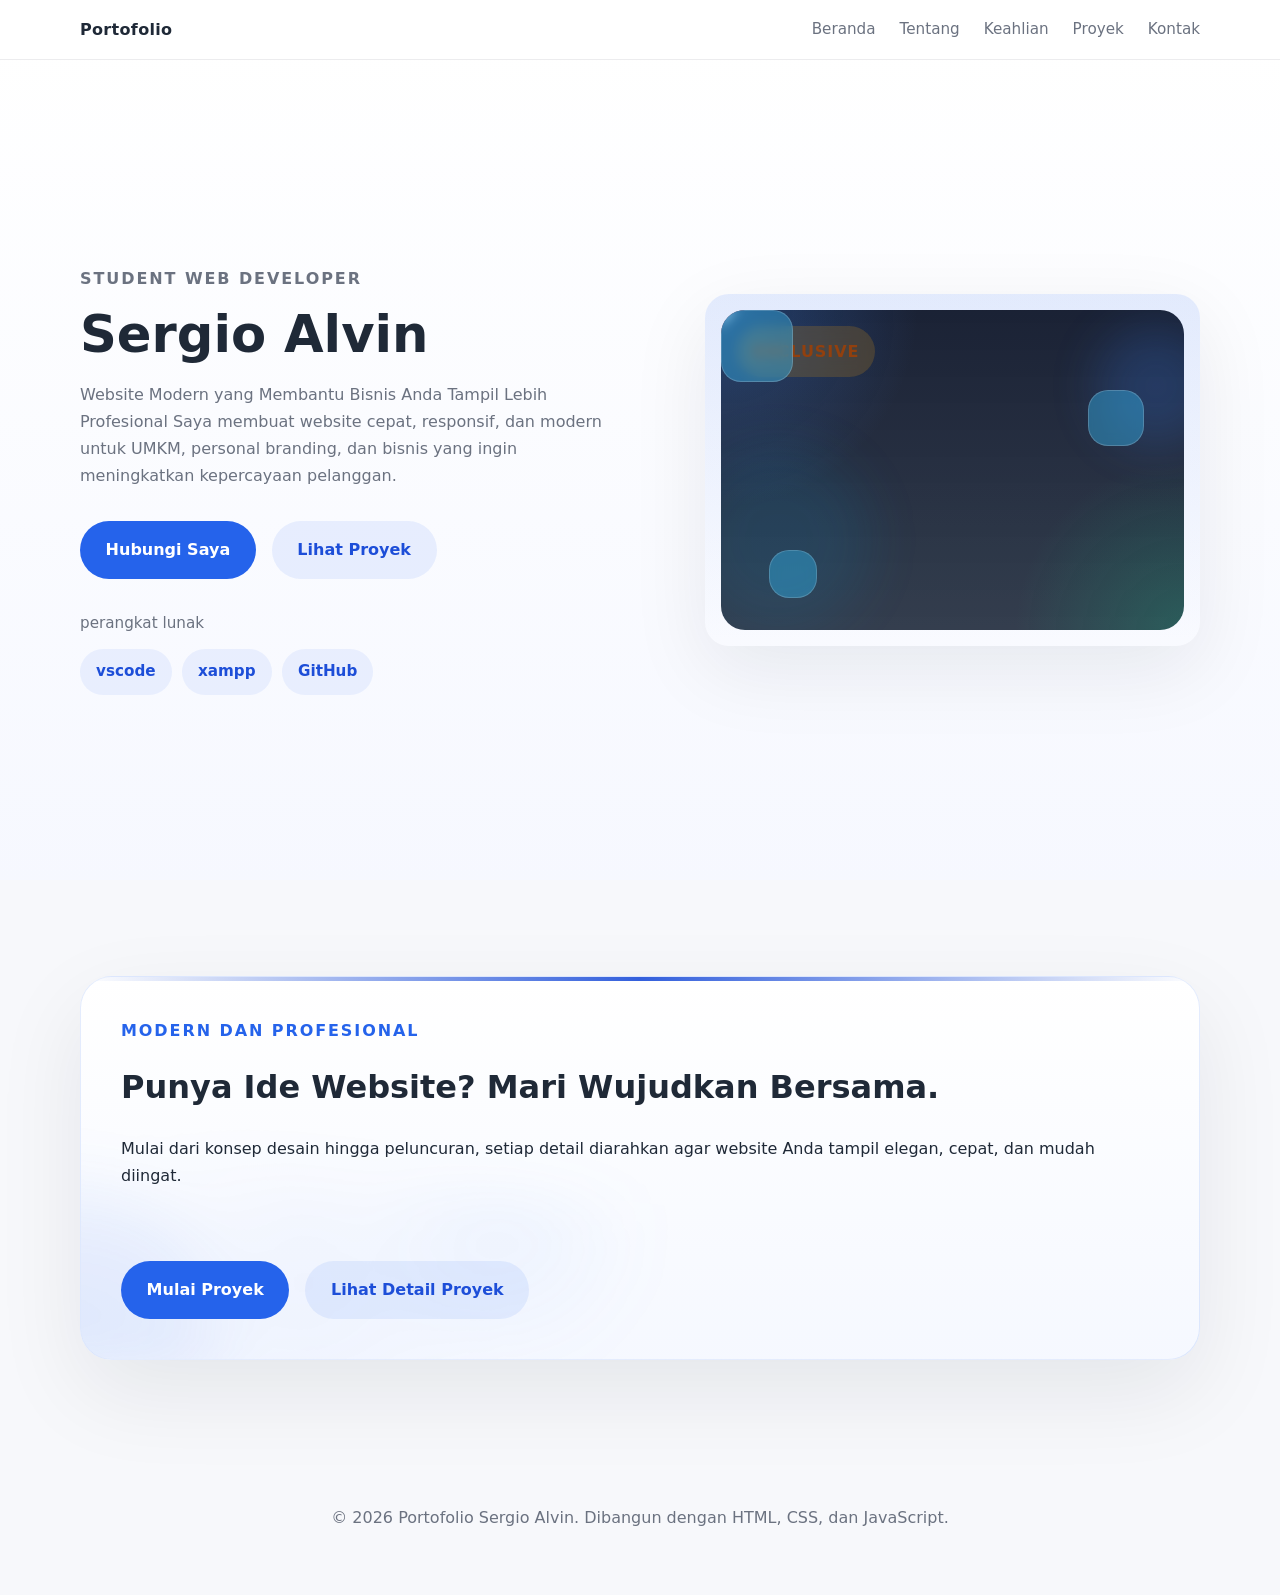
<file: index.html>
<!DOCTYPE html>
<html lang="id">
<head>
  <meta charset="UTF-8" />
  <meta name="viewport" content="width=device-width, initial-scale=1.0" />
  <title>Portofolio Saya</title>
  <link rel="stylesheet" href="styles.css" />
</head>
<body>
  <header class="site-header">
    <div class="container header-inner">
      <a href="#home" class="logo">Portofolio</a>
      <button class="nav-toggle" aria-label="Buka navigasi">
        <span></span><span></span><span></span>
      </button>
      <nav class="site-nav">
        <a href="index.html">Beranda</a>
        <a href="about.html">Tentang</a>
        <a href="skills.html">Keahlian</a>
        <a href="projects.html">Proyek</a>
        <a href="contact.html">Kontak</a>
      </nav>
    </div>
  </header>

  <main>
    <section id="home" class="hero">
      <div class="container hero-content">
        <div class="hero-copy">
          <p class="eyebrow">STUDENT WEB DEVELOPER</p>
          <h1>Sergio Alvin</h1>
          <p>Website Modern yang Membantu Bisnis Anda Tampil Lebih Profesional

Saya membuat website cepat, responsif, dan modern untuk UMKM, personal branding, dan bisnis yang ingin meningkatkan kepercayaan pelanggan.</p>
          <div class="hero-actions">
            <a href="contact.html" class="button primary">Hubungi Saya</a>
            <a href="projects.html" class="button secondary">Lihat Proyek</a>
          </div>
          <div class="hero-trust">
            <span>perangkat lunak</span>
            <div class="hero-trust-list">
              <span>vscode</span>
              <span>xampp</span>
              <span>GitHub</span>
            </div>
          </div>
        </div>
        <div class="hero-card">
          <div class="hero-image">
            <div class="hero-badge">Exclusive</div>
            <div class="shape"></div>
            <div class="shape"></div>
            <div class="shape"></div>
          </div>
          
          </div>
        </div>
      </div>
    </section>
   
   
    <section class="section cta-section">
      <div class="container cta-card">
        <div>
          <p class="eyebrow">Modern dan Profesional</p>
          <h2>Punya Ide Website? Mari Wujudkan Bersama.</h2>
          <p>Mulai dari konsep desain hingga peluncuran, setiap detail diarahkan agar website Anda tampil elegan, cepat, dan mudah diingat.</p>
        </div>
        <div class="hero-actions">
          <a href="contact.html" class="button primary">Mulai Proyek</a>
          <a href="projects.html" class="button secondary">Lihat Detail Proyek</a>
        </div>
      </div>
    </section>
  </main>

  <footer class="site-footer">
    <div class="container footer-inner">
      <p>© 2026 Portofolio Sergio Alvin. Dibangun dengan HTML, CSS, dan JavaScript.</p>
    </div>
  </footer>

  <script src="script.js"></script>
</body>
</html>
</file>
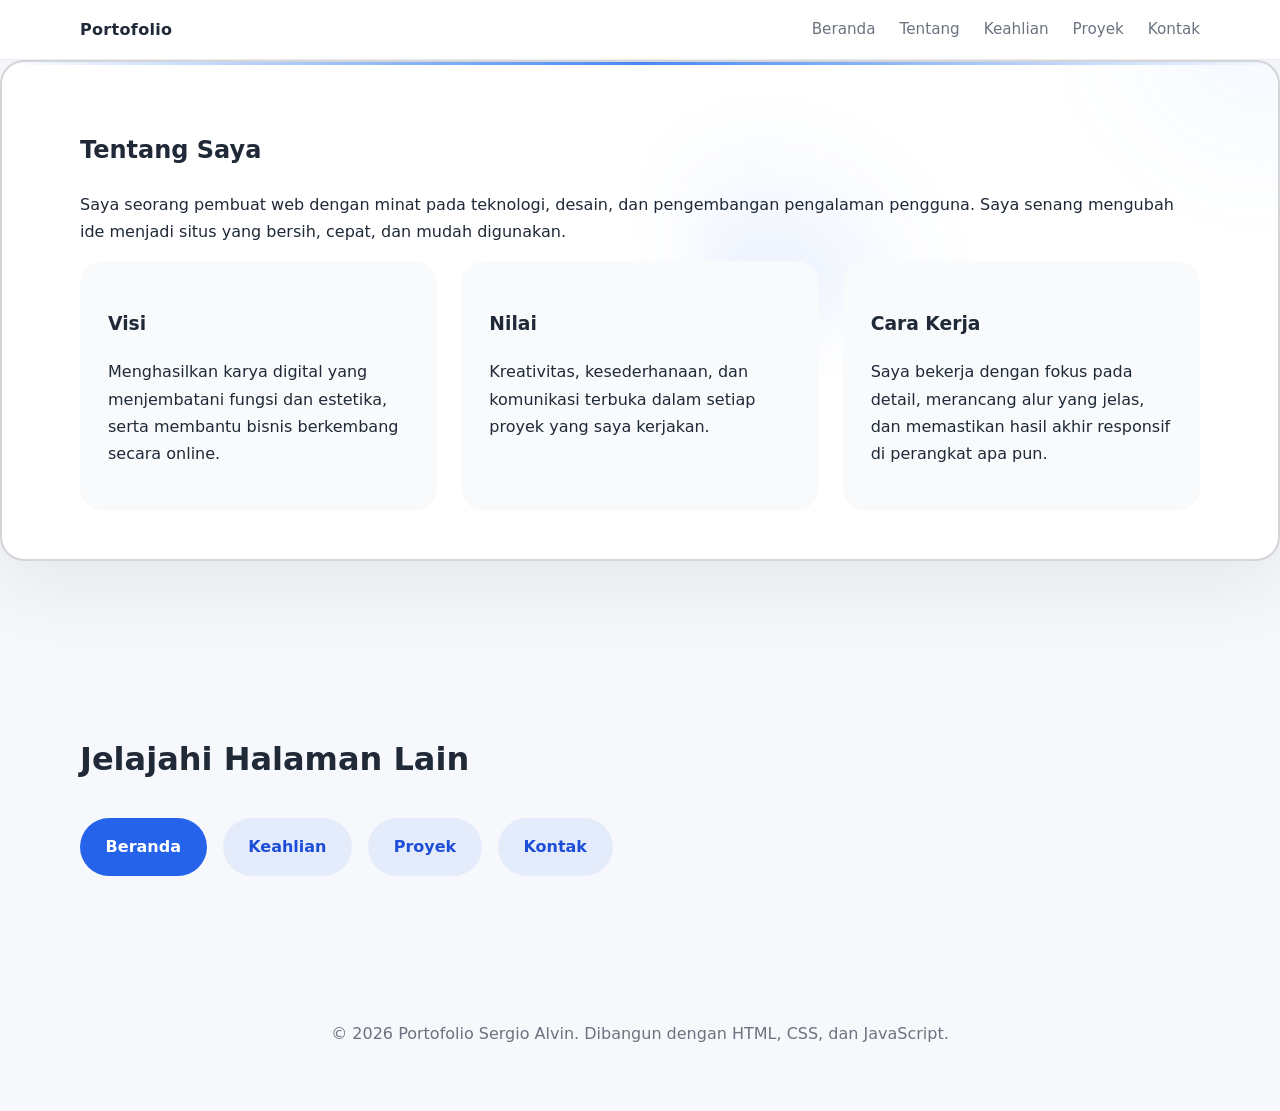
<file: about.html>
<!DOCTYPE html>
<html lang="id">
<head>
  <meta charset="UTF-8" />
  <meta name="viewport" content="width=device-width, initial-scale=1.0" />
  <title>Tentang Saya</title>
  <link rel="stylesheet" href="styles.css" />
</head>
<body>
  <header class="site-header">
    <div class="container header-inner">
      <a href="index.html" class="logo">Portofolio</a>
      <button class="nav-toggle" aria-label="Buka navigasi">
        <span></span><span></span><span></span>
      </button>
      <nav class="site-nav">
        <a href="index.html">Beranda</a>
        <a href="about.html">Tentang</a>
        <a href="skills.html">Keahlian</a>
        <a href="projects.html">Proyek</a>
        <a href="contact.html">Kontak</a>
      </nav>
    </div>
  </header>

  <main>
    <section class="section about-section accent-panel accent-frame">
      <div class="container">
        <h1>Tentang Saya</h1>
        <p>Saya seorang pembuat web dengan minat pada teknologi, desain, dan pengembangan pengalaman pengguna. Saya senang mengubah ide menjadi situs yang bersih, cepat, dan mudah digunakan.</p>
        <div class="about-grid">
          <div>
            <h3>Visi</h3>
            <p>Menghasilkan karya digital yang menjembatani fungsi dan estetika, serta membantu bisnis berkembang secara online.</p>
          </div>
          <div>
            <h3>Nilai</h3>
            <p>Kreativitas, kesederhanaan, dan komunikasi terbuka dalam setiap proyek yang saya kerjakan.</p>
          </div>
          <div>
            <h3>Cara Kerja</h3>
            <p>Saya bekerja dengan fokus pada detail, merancang alur yang jelas, dan memastikan hasil akhir responsif di perangkat apa pun.</p>
          </div>
        </div>
      </div>
    </section>
  </main>
  <section class="section">
    <div class="container">
      <h2>Jelajahi Halaman Lain</h2>
      <div class="hero-actions">
        <a href="index.html" class="button primary">Beranda</a>
        <a href="skills.html" class="button secondary">Keahlian</a>
        <a href="projects.html" class="button secondary">Proyek</a>
        <a href="contact.html" class="button secondary">Kontak</a>
      </div>
    </div>
  </section>

  <footer class="site-footer">
    <div class="container footer-inner">
      <p>© 2026 Portofolio Sergio Alvin. Dibangun dengan HTML, CSS, dan JavaScript.</p>
    </div>
  </footer>

  <script src="script.js"></script>
</body>
</html>
</file>
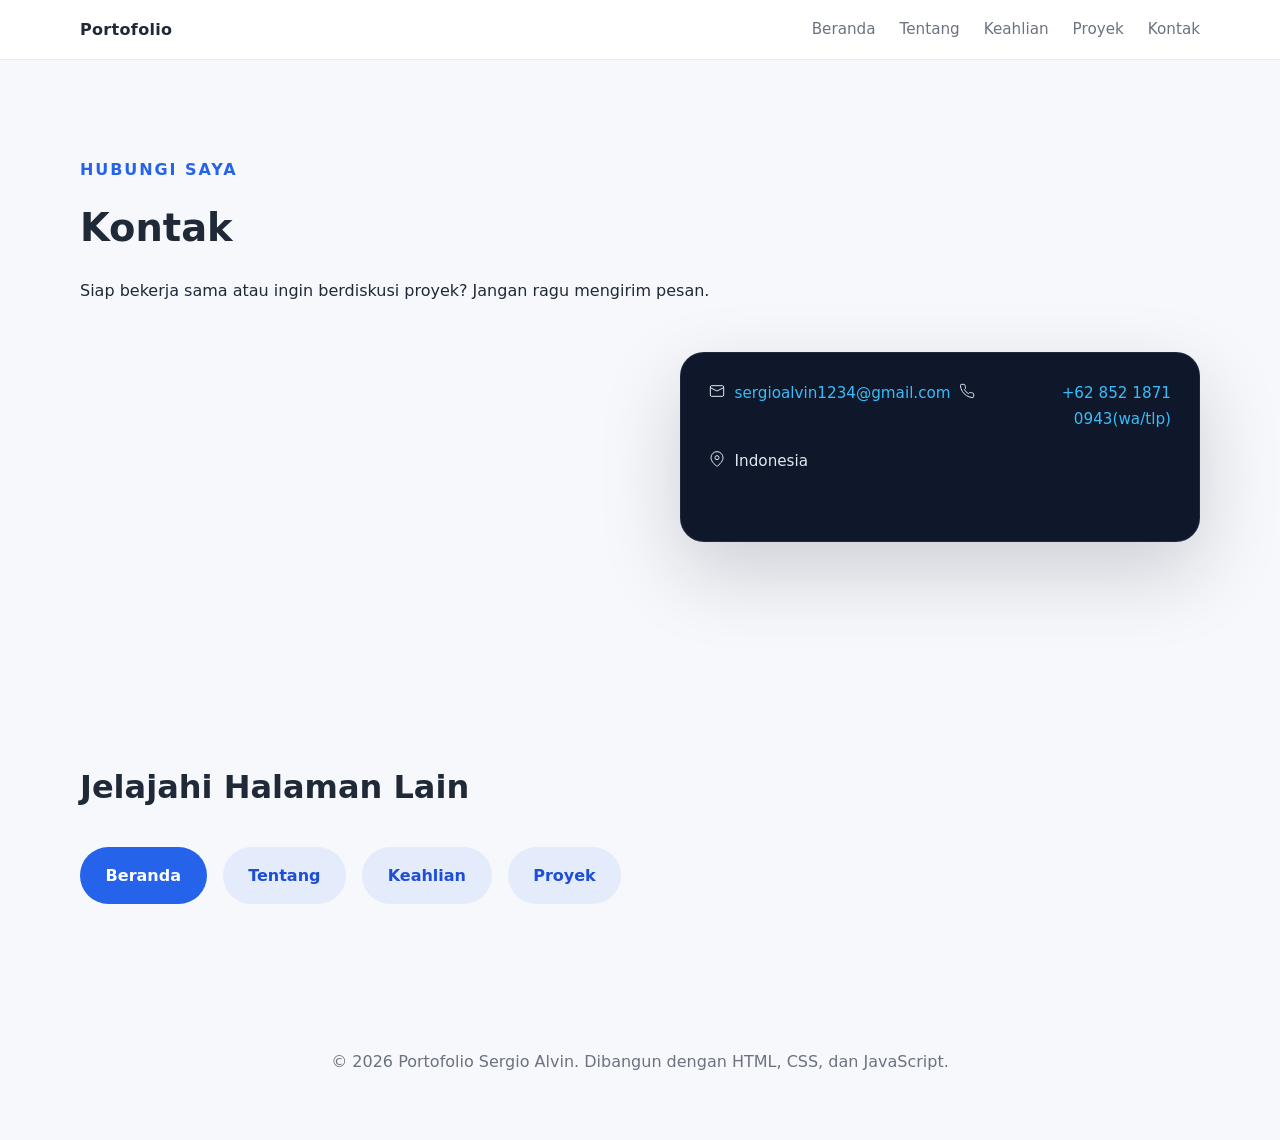
<file: contact.html>
<!DOCTYPE html>
<html lang="id">
<head>
  <meta charset="UTF-8" />
  <meta name="viewport" content="width=device-width, initial-scale=1.0" />
  <title>Kontak</title>
  <link rel="stylesheet" href="styles.css" />
</head>
<body>
  <header class="site-header">
    <div class="container header-inner">
      <a href="index.html" class="logo">Portofolio</a>
      <button class="nav-toggle" aria-label="Buka navigasi">
        <span></span><span></span><span></span>
      </button>
      <nav class="site-nav">
        <a href="index.html">Beranda</a>
        <a href="about.html">Tentang</a>
        <a href="skills.html">Keahlian</a>
        <a href="projects.html">Proyek</a>
        <a href="contact.html">Kontak</a>
      </nav>
    </div>
  </header>

  <main>
    <section class="section project-detail">
      <div class="container">
        <div class="project-head">
          <div>
            <p class="eyebrow">Hubungi Saya</p>
            <h1>Kontak</h1>
            <p class="muted">Siap bekerja sama atau ingin berdiskusi proyek? Jangan ragu mengirim pesan.</p>
          </div>
        </div>

        <div class="project-meta">
          <div class="project-card project-meta-card">
            <div class="meta-inner">
              <p><span class="meta-icon" aria-hidden="true"><svg viewBox="0 0 24 24" fill="none" stroke="currentColor" stroke-width="1.5" xmlns="http://www.w3.org/2000/svg"><rect x="2" y="4" width="20" height="16" rx="2"/><path d="m22 7-10 5L2 7"/></svg></span><a href="mailto:sergioalvin1234@gmail.com">sergioalvin1234@gmail.com</a></p>
             
              <p><span class="meta-icon" aria-hidden="true"><svg viewBox="0 0 24 24" fill="none" stroke="currentColor" stroke-width="1.5" xmlns="http://www.w3.org/2000/svg"><path d="M22 16.92v3a2 2 0 0 1-2.18 2 19.79 19.79 0 0 1-8.63-3.07 19.5 19.5 0 0 1-6-6 19.79 19.79 0 0 1-3.07-8.67A2 2 0 0 1 4.11 2h3a2 2 0 0 1 2 1.72 12.84 12.84 0 0 0 .7 2.81 2 2 0 0 1-.45 2.11L8.09 9.91a16 16 0 0 0 6 6l1.27-1.27a2 2 0 0 1 2.11-.45 12.84 12.84 0 0 0 2.81.7A2 2 0 0 1 22 16.92z"/></svg></span><a href="https://wa.me/6285218710943" target="_blank" rel="noopener">+62 852 1871 0943(wa/tlp)</a></p>
              <p><span class="meta-icon" aria-hidden="true"><svg viewBox="0 0 24 24" fill="none" stroke="currentColor" stroke-width="1.5" xmlns="http://www.w3.org/2000/svg"><path d="M21 10c0 7-9 13-9 13s-9-6-9-13a9 9 0 0 1 18 0z"/><circle cx="12" cy="10" r="3"/></svg></span>Indonesia</p>
            </div>
          </div>
        </div>
      </div>
    </section>

  </main>
  <section class="section">
    <div class="container">
      <h2>Jelajahi Halaman Lain</h2>
      <div class="hero-actions">
        <a href="index.html" class="button primary">Beranda</a>
        <a href="about.html" class="button secondary">Tentang</a>
        <a href="skills.html" class="button secondary">Keahlian</a>
        <a href="projects.html" class="button secondary">Proyek</a>
      </div>
    </div>
  </section>

  <footer class="site-footer">
    <div class="container footer-inner">
      <p>© 2026 Portofolio Sergio Alvin. Dibangun dengan HTML, CSS, dan JavaScript.</p>
    </div>
  </footer>

  <script src="script.js"></script>
</body>
</html>
</file>
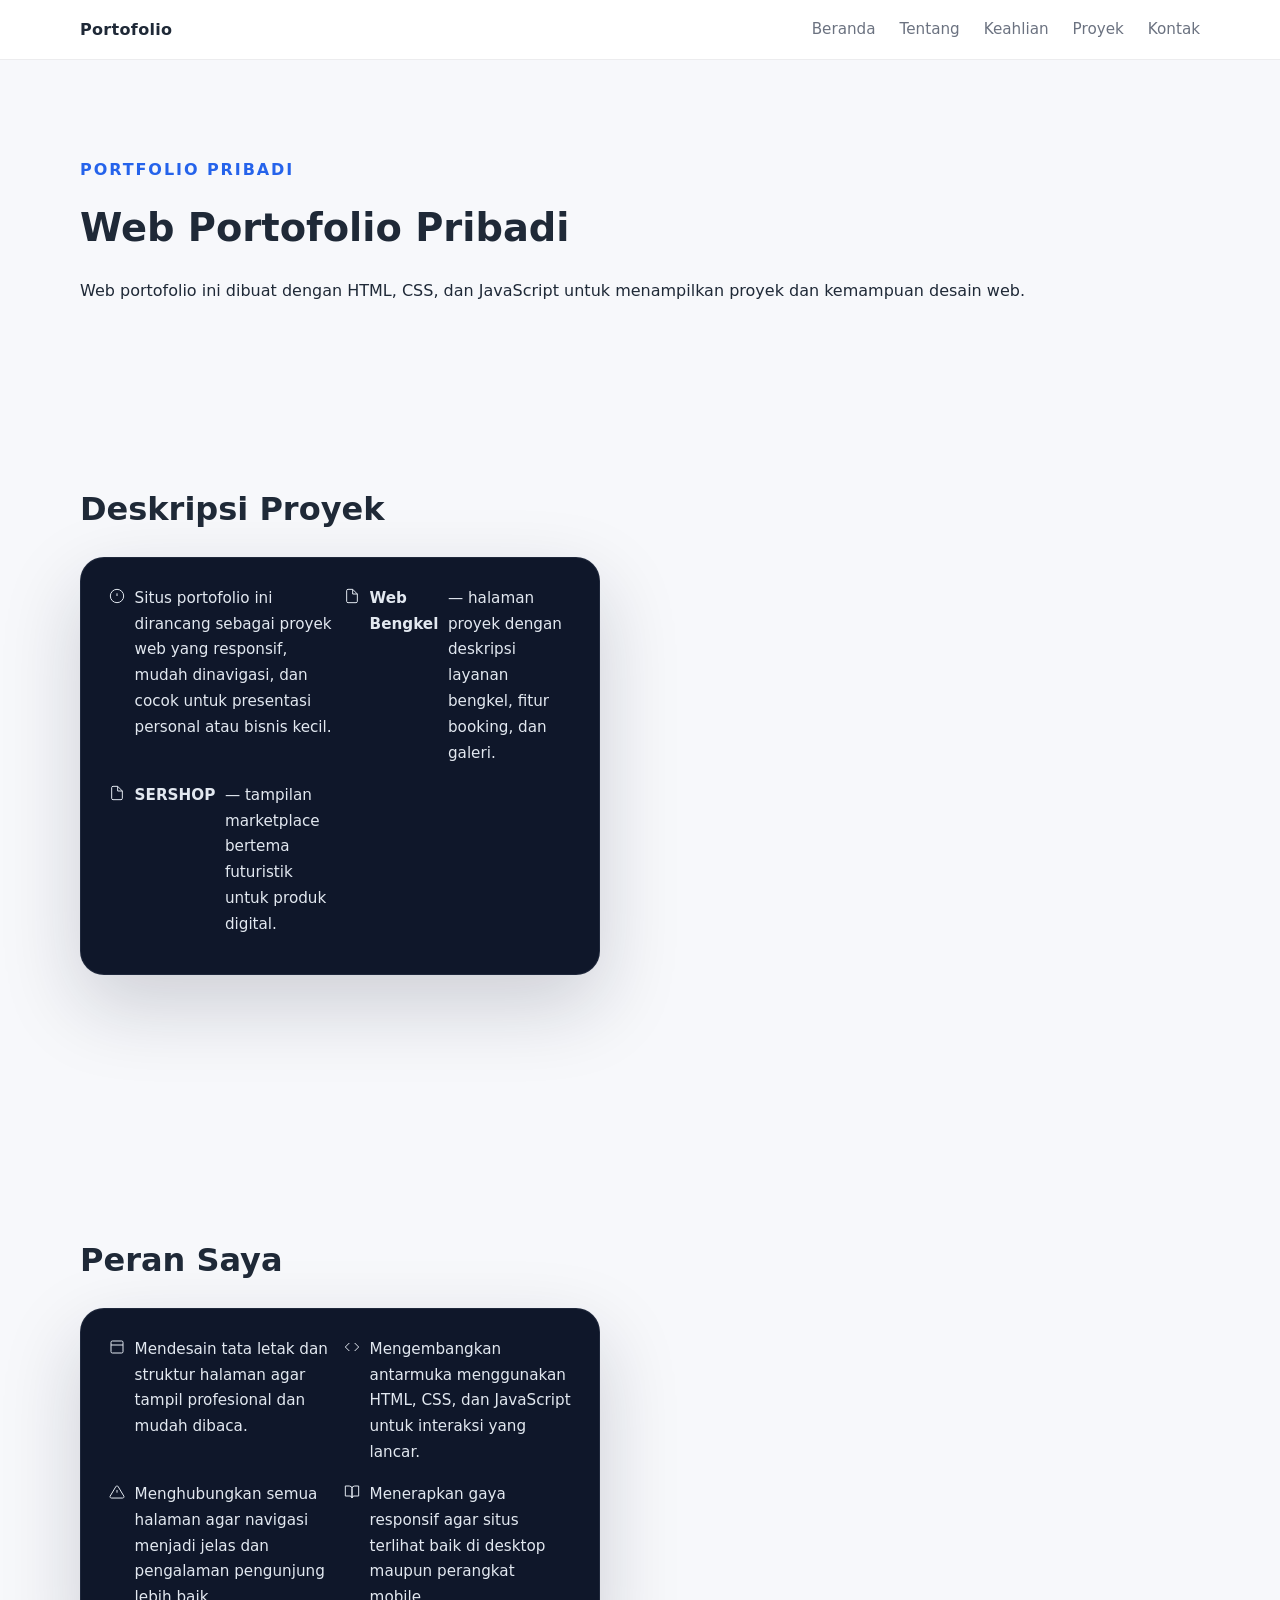
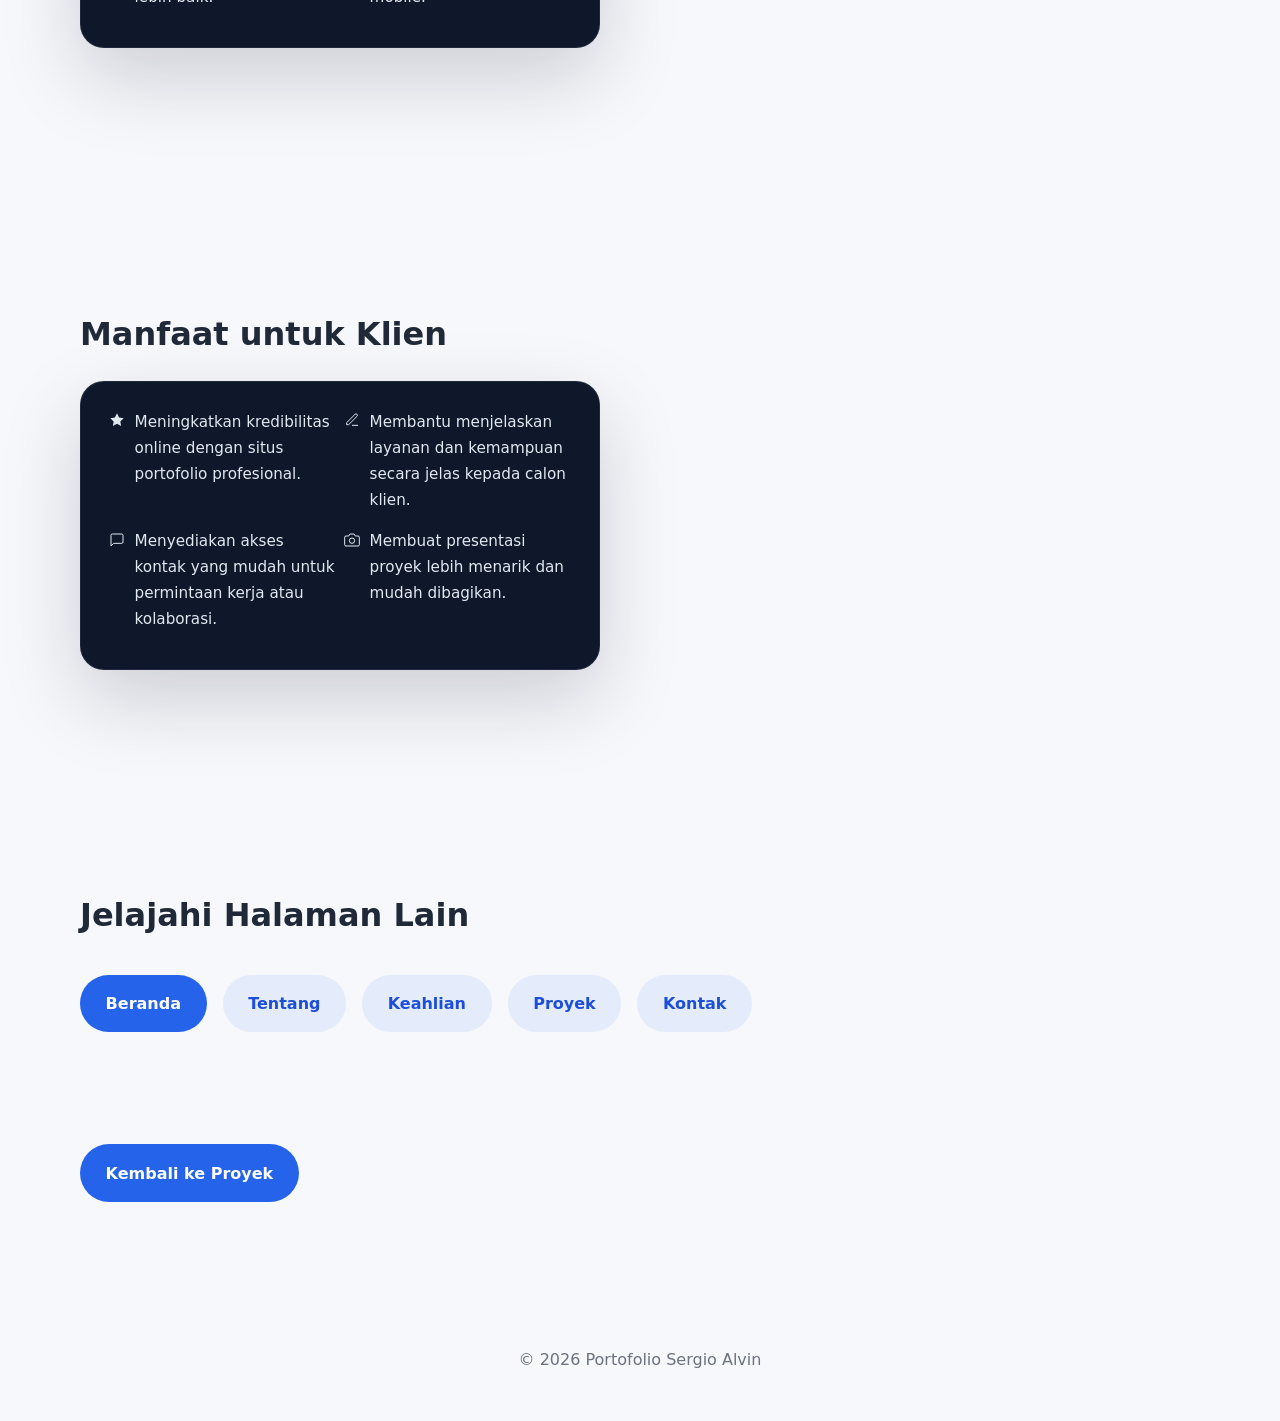
<file: portfolio-detail.html>
<!DOCTYPE html>
<html lang="id">
<head>
  <meta charset="utf-8" />
  <meta name="viewport" content="width=device-width,initial-scale=1" />
  <title>Portfolio Pribadi — Detail</title>
  <link rel="stylesheet" href="styles.css" />
</head>
<body>
  <header class="site-header">
    <div class="container header-inner">
      <a href="index.html" class="logo">Portofolio</a>
      <button class="nav-toggle" aria-label="Buka navigasi">
        <span></span><span></span><span></span>
      </button>
      <nav class="site-nav">
        <a href="index.html">Beranda</a>
        <a href="about.html">Tentang</a>
        <a href="skills.html">Keahlian</a>
        <a href="projects.html">Proyek</a>
        <a href="contact.html">Kontak</a>
      </nav>
    </div>
  </header>
  <main>
    <section class="section project-detail">
      <div class="container">
        <div class="project-head">
          <div>
            <p class="eyebrow">Portfolio Pribadi</p>
            <h1>Web Portofolio Pribadi</h1>
            <p class="muted">Web portofolio ini dibuat dengan HTML, CSS, dan JavaScript untuk menampilkan proyek dan kemampuan desain web.</p>
          </div>
        </div>

        <section class="section project-section">
          <h2>Deskripsi Proyek</h2>
          <div class="project-card project-meta-card">
            <div class="meta-inner">
              <p><span class="meta-icon" aria-hidden="true"><svg viewBox="0 0 24 24" fill="none" stroke="currentColor" stroke-width="1.5" xmlns="http://www.w3.org/2000/svg"><circle cx="12" cy="12" r="10"/><path d="M12 8v4M12 16h.01"/></svg></span>Situs portofolio ini dirancang sebagai proyek web yang responsif, mudah dinavigasi, dan cocok untuk presentasi personal atau bisnis kecil.</p>
              <p><span class="meta-icon" aria-hidden="true"><svg viewBox="0 0 24 24" fill="none" stroke="currentColor" stroke-width="1.5" xmlns="http://www.w3.org/2000/svg"><path d="M13 2H6a2 2 0 0 0-2 2v16a2 2 0 0 0 2 2h12a2 2 0 0 0 2-2V9z"/><polyline points="13 2 13 9 20 9"/></svg></span><strong>Web Bengkel</strong> — halaman proyek dengan deskripsi layanan bengkel, fitur booking, dan galeri.</p>
              <p><span class="meta-icon" aria-hidden="true"><svg viewBox="0 0 24 24" fill="none" stroke="currentColor" stroke-width="1.5" xmlns="http://www.w3.org/2000/svg"><path d="M13 2H6a2 2 0 0 0-2 2v16a2 2 0 0 0 2 2h12a2 2 0 0 0 2-2V9z"/><polyline points="13 2 13 9 20 9"/></svg></span><strong>SERSHOP</strong> — tampilan marketplace bertema futuristik untuk produk digital.</p>
            </div>
          </div>
        </section>
        <section class="section project-section">
          <h2>Peran Saya</h2>
          <div class="project-card project-meta-card">
            <div class="meta-inner">
              <p><span class="meta-icon" aria-hidden="true"><svg viewBox="0 0 24 24" fill="none" stroke="currentColor" stroke-width="1.5" xmlns="http://www.w3.org/2000/svg"><rect x="3" y="3" width="18" height="18" rx="2" ry="2"/><line x1="3" y1="9" x2="21" y2="9"/></svg></span>Mendesain tata letak dan struktur halaman agar tampil profesional dan mudah dibaca.</p>
              <p><span class="meta-icon" aria-hidden="true"><svg viewBox="0 0 24 24" fill="none" stroke="currentColor" stroke-width="1.5" xmlns="http://www.w3.org/2000/svg"><polyline points="16 18 22 12 16 6"/><polyline points="8 6 2 12 8 18"/></svg></span>Mengembangkan antarmuka menggunakan HTML, CSS, dan JavaScript untuk interaksi yang lancar.</p>
              <p><span class="meta-icon" aria-hidden="true"><svg viewBox="0 0 24 24" fill="none" stroke="currentColor" stroke-width="1.5" xmlns="http://www.w3.org/2000/svg"><path d="M10.29 3.86L1.82 18a2 2 0 0 0 1.71 3.05h16.94a2 2 0 0 0 1.71-3.05L13.71 3.86a2 2 0 0 0-3.42 0z"/><line x1="12" y1="9" x2="12" y2="13"/><line x1="12" y1="17" x2="12.01" y2="17"/></svg></span>Menghubungkan semua halaman agar navigasi menjadi jelas dan pengalaman pengunjung lebih baik.</p>
              <p><span class="meta-icon" aria-hidden="true"><svg viewBox="0 0 24 24" fill="none" stroke="currentColor" stroke-width="1.5" xmlns="http://www.w3.org/2000/svg"><path d="M2 3h6a4 4 0 0 1 4 4v14a3 3 0 0 0-3-3H2zM22 3h-6a4 4 0 0 0-4 4v14a3 3 0 0 1 3-3h7z"/></svg></span>Menerapkan gaya responsif agar situs terlihat baik di desktop maupun perangkat mobile.</p>
            </div>
          </div>
        </section>
        <section class="section project-section">
          <h2>Manfaat untuk Klien</h2>
          <div class="project-card project-meta-card">
            <div class="meta-inner">
              <p><span class="meta-icon" aria-hidden="true"><svg viewBox="0 0 24 24" fill="currentColor" xmlns="http://www.w3.org/2000/svg"><path d="M12 2l3.09 6.26L22 9.27l-5 4.87 1.18 6.88L12 17.77l-6.18 3.25L7 14.14 2 9.27l6.91-1.01L12 2z"/></svg></span>Meningkatkan kredibilitas online dengan situs portofolio profesional.</p>
              <p><span class="meta-icon" aria-hidden="true"><svg viewBox="0 0 24 24" fill="none" stroke="currentColor" stroke-width="1.5" xmlns="http://www.w3.org/2000/svg"><path d="M12 20h9M16.5 3.5a2.121 2.121 0 0 1 3 3L7 19H4v-3L16.5 3.5z"/></svg></span>Membantu menjelaskan layanan dan kemampuan secara jelas kepada calon klien.</p>
              <p><span class="meta-icon" aria-hidden="true"><svg viewBox="0 0 24 24" fill="none" stroke="currentColor" stroke-width="1.5" xmlns="http://www.w3.org/2000/svg"><path d="M21 15a2 2 0 0 1-2 2H7l-4 4V5a2 2 0 0 1 2-2h14a2 2 0 0 1 2 2z"/></svg></span>Menyediakan akses kontak yang mudah untuk permintaan kerja atau kolaborasi.</p>
              <p><span class="meta-icon" aria-hidden="true"><svg viewBox="0 0 24 24" fill="none" stroke="currentColor" stroke-width="1.5" xmlns="http://www.w3.org/2000/svg"><path d="M23 19a2 2 0 0 1-2 2H3a2 2 0 0 1-2-2V8a2 2 0 0 1 2-2h4l2-3h6l2 3h4a2 2 0 0 1 2 2z"/><circle cx="12" cy="13" r="4"/></svg></span>Membuat presentasi proyek lebih menarik dan mudah dibagikan.</p>
            </div>
          </div>
        </section>
        <section class="section">
          <h2>Jelajahi Halaman Lain</h2>
          <div class="hero-actions">
            <a href="index.html" class="button primary">Beranda</a>
            <a href="about.html" class="button secondary">Tentang</a>
            <a href="skills.html" class="button secondary">Keahlian</a>
            <a href="projects.html" class="button secondary">Proyek</a>
            <a href="contact.html" class="button secondary">Kontak</a>
          </div>
        </section>

        <p><a class="button primary" href="projects.html">Kembali ke Proyek</a></p>
      </div>
    </section>
  </main>
  <footer class="site-footer"><div class="container footer-inner">© 2026 Portofolio Sergio Alvin</div></footer>
  <script src="script.js"></script>
</body>
</html>
</file>
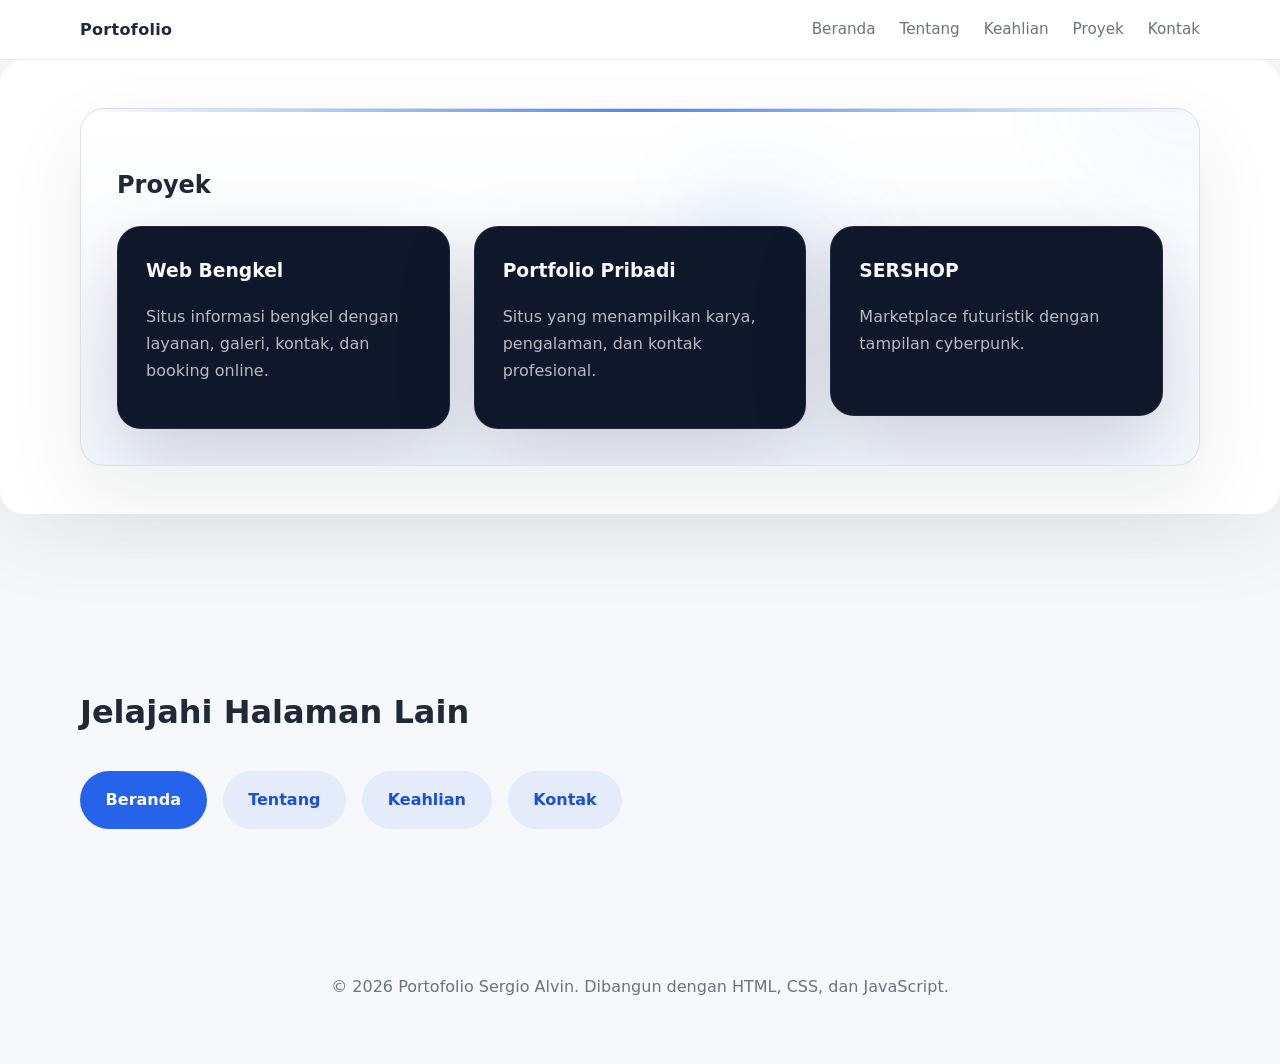
<file: projects.html>
<!DOCTYPE html>
<html lang="id">
<head>
  <meta charset="UTF-8" />
  <meta name="viewport" content="width=device-width, initial-scale=1.0" />
  <title>Proyek</title>
  <link rel="stylesheet" href="styles.css" />
</head>
<body>
  <header class="site-header">
    <div class="container header-inner">
      <a href="index.html" class="logo">Portofolio</a>
      <button class="nav-toggle" aria-label="Buka navigasi">
        <span></span><span></span><span></span>
      </button>
      <nav class="site-nav">
        <a href="index.html">Beranda</a>
        <a href="about.html">Tentang</a>
        <a href="skills.html">Keahlian</a>
        <a href="projects.html">Proyek</a>
        <a href="contact.html">Kontak</a>
      </nav>
    </div>
  </header>

  <main>
    <section class="section projects-section">
      <div class="container accent-panel">
        <h1>Proyek</h1>
        <div class="projects-grid">
          <a class="project-link" href="proyek-web.html">
            <article class="project-card">
              <h3>Web Bengkel</h3>
              <p>Situs informasi bengkel dengan layanan, galeri, kontak, dan booking online.</p>
            </article>
          </a>
          <a class="project-link" href="portfolio-detail.html">
            <article class="project-card">
              <h3>Portfolio Pribadi</h3>
              <p>Situs yang menampilkan karya, pengalaman, dan kontak profesional.</p>
            </article>
          </a>
          <a class="project-link" href="sershop.html">
            <article class="project-card project-featured">
              <h3>SERSHOP</h3>
              <p>Marketplace futuristik dengan tampilan cyberpunk.</p>
            </article>
          </a>
        </div>
      </div>
    </section>
  </main>
  <section class="section">
    <div class="container">
      <h2>Jelajahi Halaman Lain</h2>
      <div class="hero-actions">
        <a href="index.html" class="button primary">Beranda</a>
        <a href="about.html" class="button secondary">Tentang</a>
        <a href="skills.html" class="button secondary">Keahlian</a>
        <a href="contact.html" class="button secondary">Kontak</a>
      </div>
    </div>
  </section>

  <footer class="site-footer">
    <div class="container footer-inner">
      <p>© 2026 Portofolio Sergio Alvin. Dibangun dengan HTML, CSS, dan JavaScript.</p>
    </div>
  </footer>

  <script src="script.js"></script>
</body>
</html>
</file>
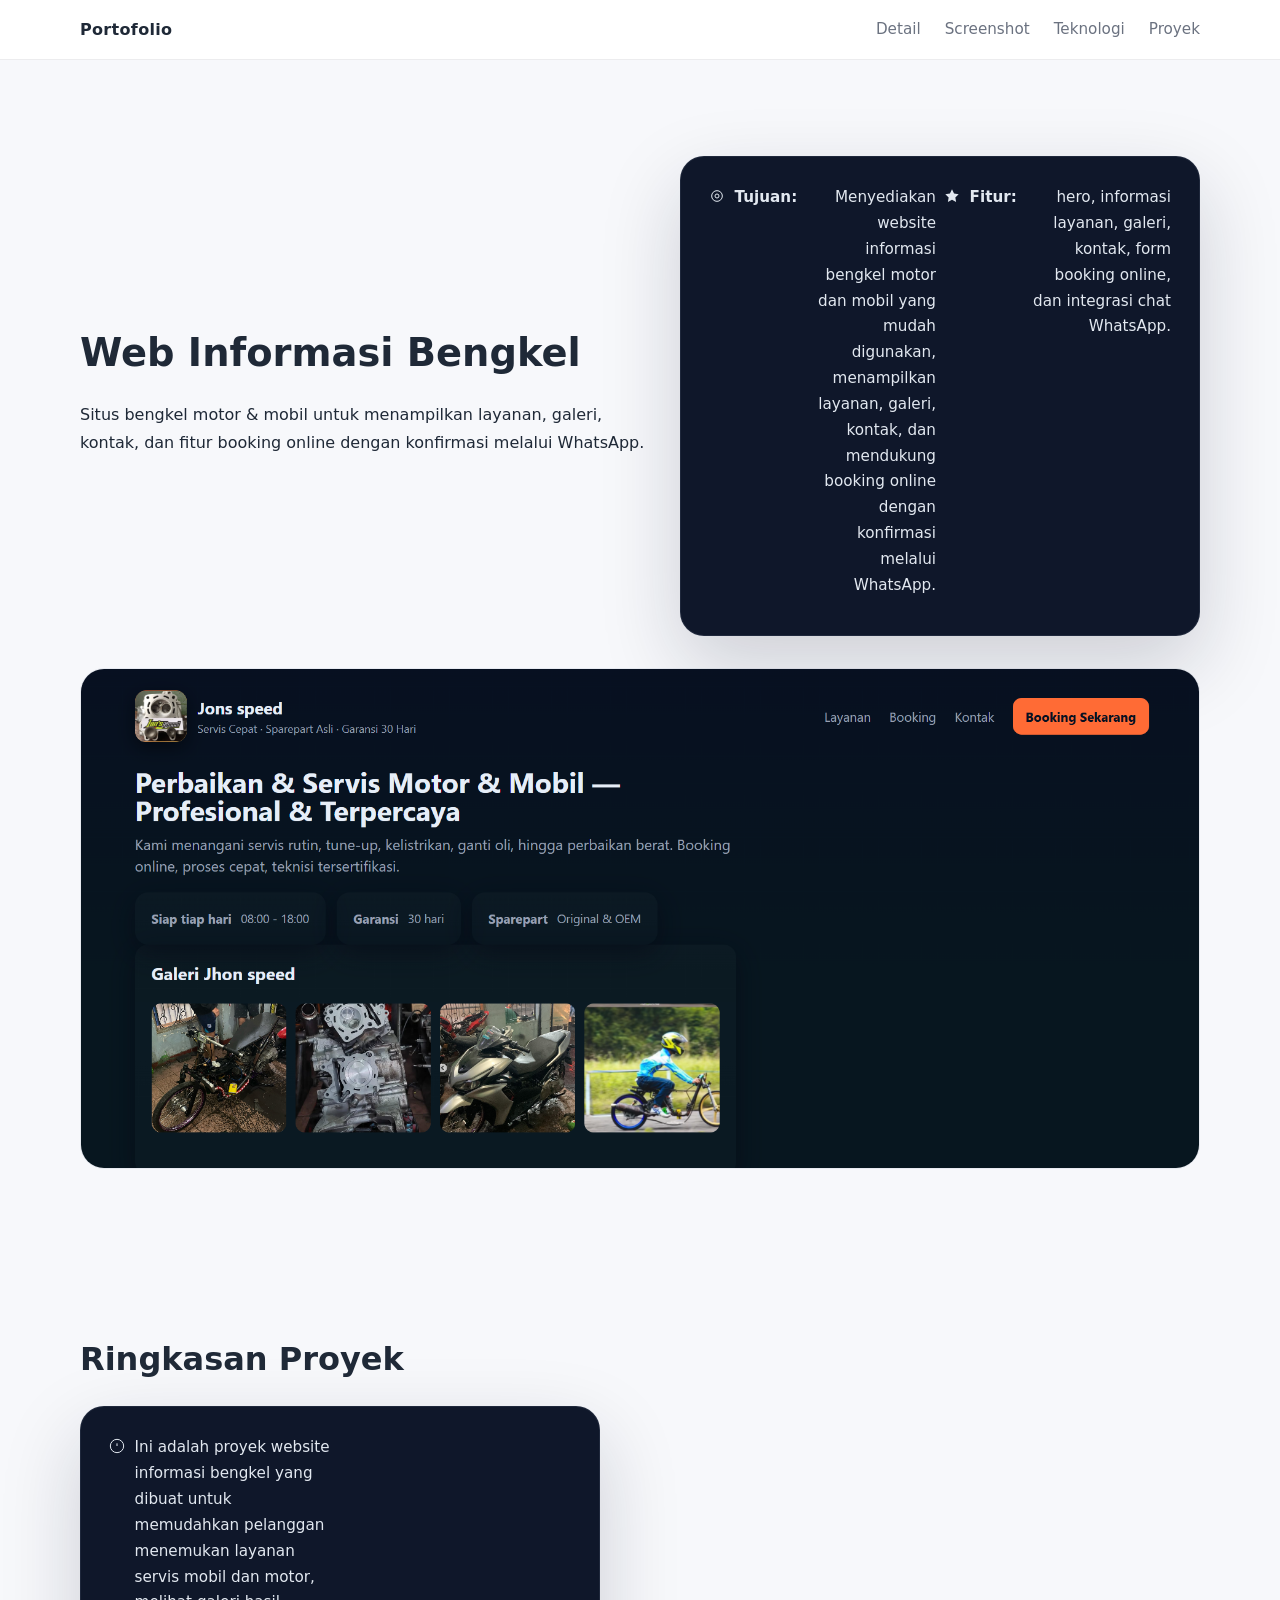
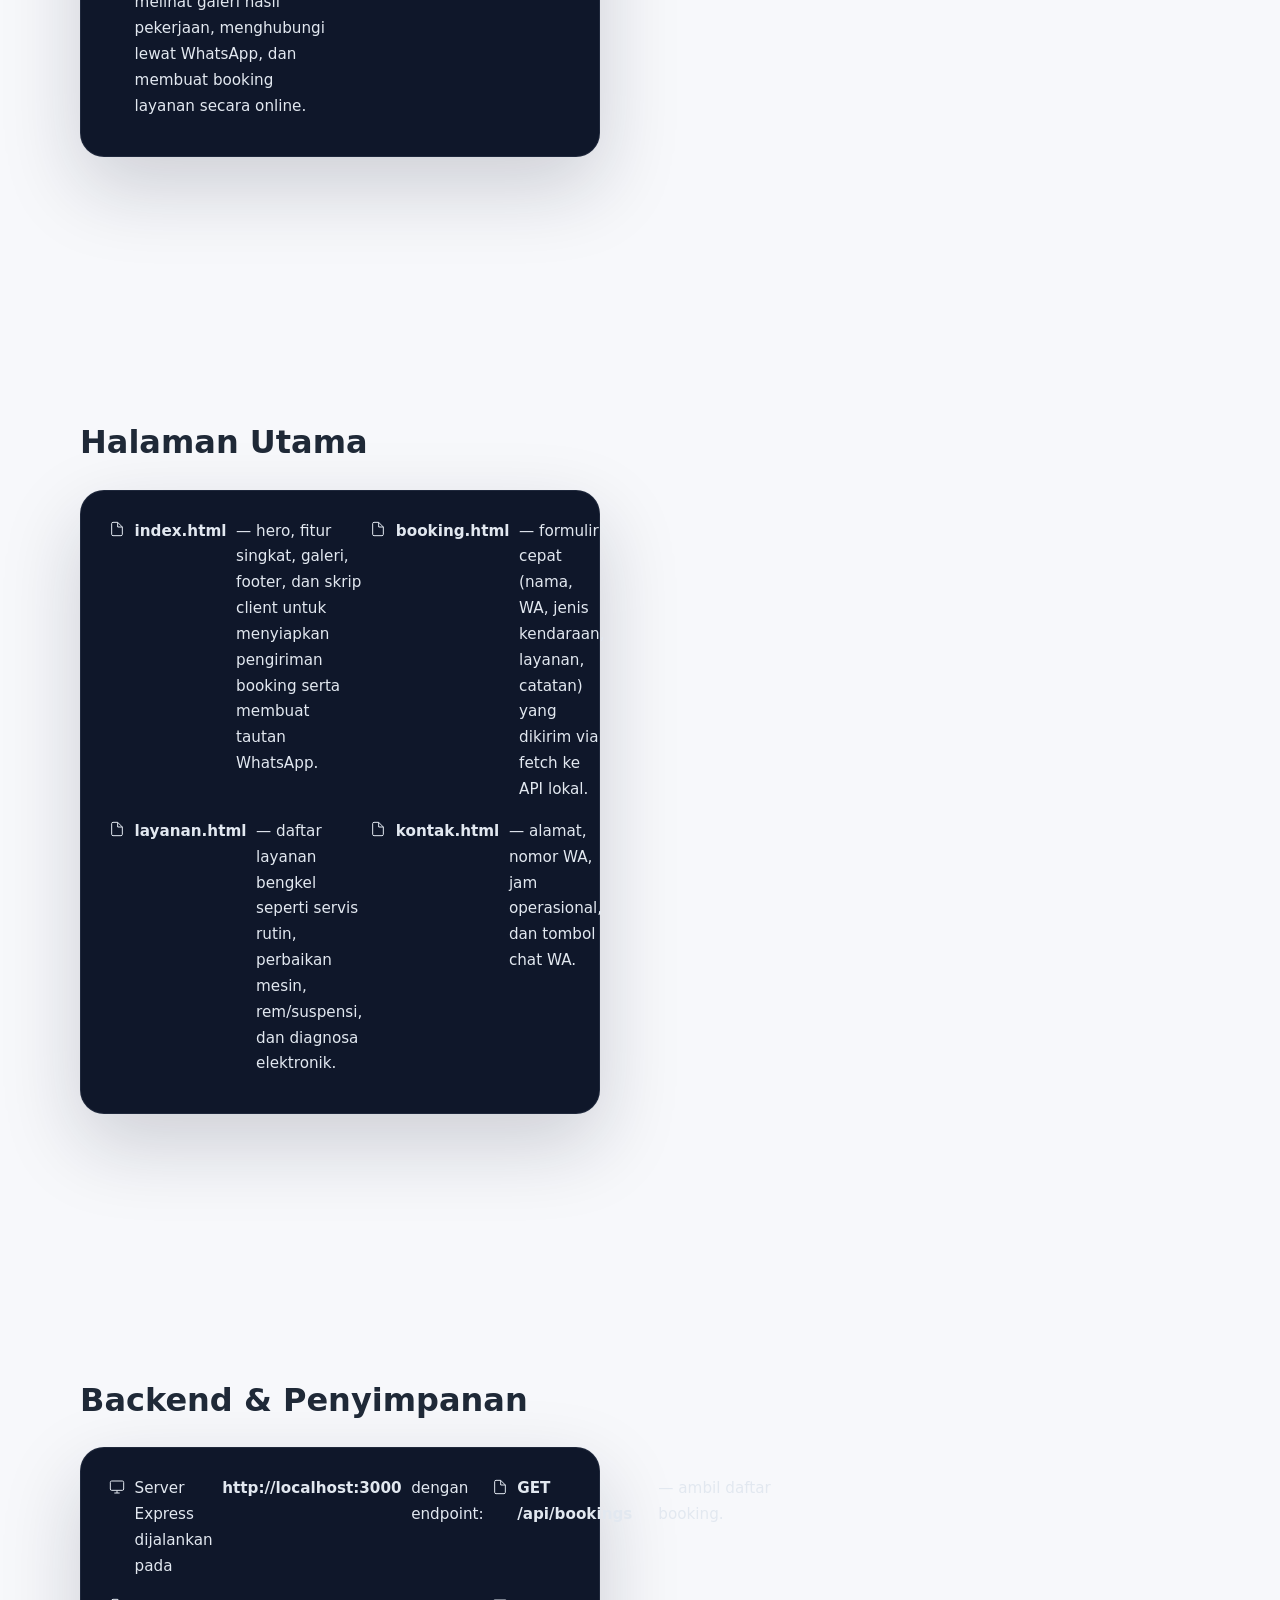
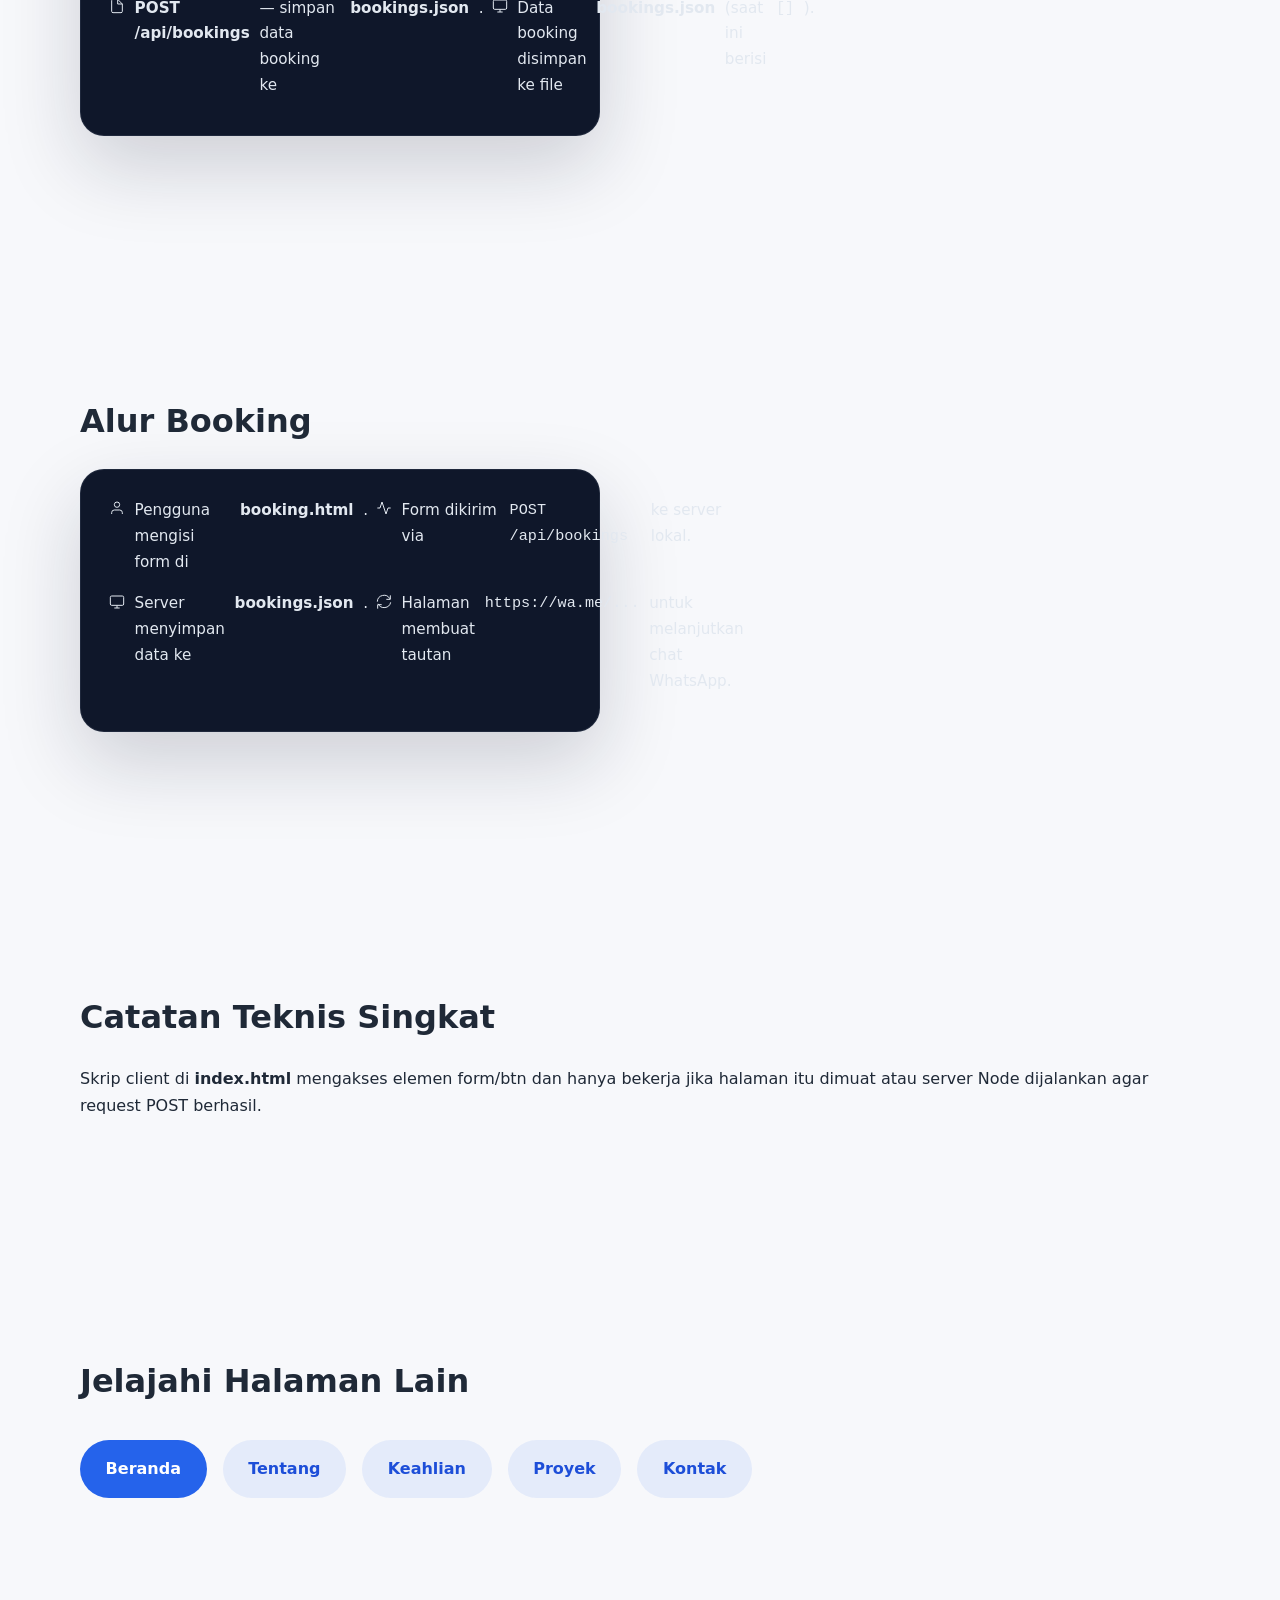
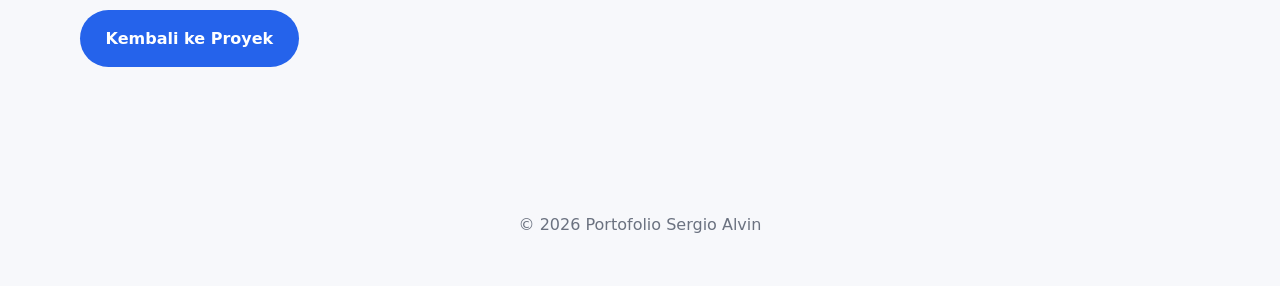
<file: proyek-web.html>
<!DOCTYPE html>
<html lang="id">
<head>
  <meta charset="utf-8" />
  <meta name="viewport" content="width=device-width,initial-scale=1" />
  <title>Proyek Web — Detail</title>
  <link rel="stylesheet" href="styles.css" />
</head>
<body>
  <header class="site-header">
    <div class="container header-inner">
      <a href="index.html" class="logo">Portofolio</a>
      <button class="nav-toggle" aria-label="Buka navigasi">
        <span></span><span></span><span></span>
      </button>
       <nav class="site-nav">
       
        <a href="#details">Detail</a>
        <a href="#screens">Screenshot</a>
        <a href="#tech">Teknologi</a>
        <a href="projects.html">Proyek</a>
       
      </nav>
    </div>
  </header>
  <main>
    <section class="section project-detail">
      <div class="container">
        <div class="project-head">
          <div id="details">
            <h1>Web Informasi Bengkel</h1>
            <p class="muted">Situs bengkel motor & mobil untuk menampilkan layanan, galeri, kontak, dan fitur booking online dengan konfirmasi melalui WhatsApp.</p>
          </div>
          <div class="project-meta">
            <div class="project-card project-meta-card">
              <div class="meta-inner">
                <p><span class="meta-icon" aria-hidden="true"><svg viewBox="0 0 24 24" fill="none" stroke="currentColor" stroke-width="1.5" xmlns="http://www.w3.org/2000/svg"><circle cx="12" cy="12" r="8"/><circle cx="12" cy="12" r="3"/></svg></span><strong>Tujuan:</strong> Menyediakan website informasi bengkel motor dan mobil yang mudah digunakan, menampilkan layanan, galeri, kontak, dan mendukung booking online dengan konfirmasi melalui WhatsApp.</p>
                <p><span class="meta-icon" aria-hidden="true"><svg viewBox="0 0 24 24" fill="currentColor" xmlns="http://www.w3.org/2000/svg"><path d="M12 2l3.09 6.26L22 9.27l-5 4.87 1.18 6.88L12 17.77l-6.18 3.25L7 14.14 2 9.27l6.91-1.01L12 2z"/></svg></span><strong>Fitur:</strong> hero, informasi layanan, galeri, kontak, form booking online, dan integrasi chat WhatsApp.</p>
              </div>
            </div>
          </div>
        </div>

        <div id="screens" class="project-screenshot">
          <img src="bengkel-screenshot.png" alt="Screenshot website bengkel" />
        </div>

        <section class="section project-section">
          <h2>Ringkasan Proyek</h2>
          <div class="project-card project-meta-card">
            <div class="meta-inner">
              <p><span class="meta-icon" aria-hidden="true"><svg viewBox="0 0 24 24" fill="none" stroke="currentColor" stroke-width="1.5" xmlns="http://www.w3.org/2000/svg"><circle cx="12" cy="12" r="10"/><path d="M12 8v4M12 16h.01"/></svg></span>Ini adalah proyek website informasi bengkel yang dibuat untuk memudahkan pelanggan menemukan layanan servis mobil dan motor, melihat galeri hasil pekerjaan, menghubungi lewat WhatsApp, dan membuat booking layanan secara online.</p>
            </div>
          </div>
        </section>

        <section id="tech" class="section project-section">
          <h2>Halaman Utama</h2>
          <div class="project-card project-meta-card">
            <div class="meta-inner">
              <p><span class="meta-icon" aria-hidden="true"><svg viewBox="0 0 24 24" fill="none" stroke="currentColor" stroke-width="1.5" xmlns="http://www.w3.org/2000/svg"><path d="M13 2H6a2 2 0 0 0-2 2v16a2 2 0 0 0 2 2h12a2 2 0 0 0 2-2V9z"/><polyline points="13 2 13 9 20 9"/></svg></span><strong>index.html</strong> — hero, fitur singkat, galeri, footer, dan skrip client untuk menyiapkan pengiriman booking serta membuat tautan WhatsApp.</p>
              <p><span class="meta-icon" aria-hidden="true"><svg viewBox="0 0 24 24" fill="none" stroke="currentColor" stroke-width="1.5" xmlns="http://www.w3.org/2000/svg"><path d="M13 2H6a2 2 0 0 0-2 2v16a2 2 0 0 0 2 2h12a2 2 0 0 0 2-2V9z"/><polyline points="13 2 13 9 20 9"/></svg></span><strong>booking.html</strong> — formulir cepat (nama, WA, jenis kendaraan, layanan, catatan) yang dikirim via fetch ke API lokal.</p>
              <p><span class="meta-icon" aria-hidden="true"><svg viewBox="0 0 24 24" fill="none" stroke="currentColor" stroke-width="1.5" xmlns="http://www.w3.org/2000/svg"><path d="M13 2H6a2 2 0 0 0-2 2v16a2 2 0 0 0 2 2h12a2 2 0 0 0 2-2V9z"/><polyline points="13 2 13 9 20 9"/></svg></span><strong>layanan.html</strong> — daftar layanan bengkel seperti servis rutin, perbaikan mesin, rem/suspensi, dan diagnosa elektronik.</p>
              <p><span class="meta-icon" aria-hidden="true"><svg viewBox="0 0 24 24" fill="none" stroke="currentColor" stroke-width="1.5" xmlns="http://www.w3.org/2000/svg"><path d="M13 2H6a2 2 0 0 0-2 2v16a2 2 0 0 0 2 2h12a2 2 0 0 0 2-2V9z"/><polyline points="13 2 13 9 20 9"/></svg></span><strong>kontak.html</strong> — alamat, nomor WA, jam operasional, dan tombol chat WA.</p>
            </div>
          </div>
        </section>

        <section class="section project-section">
          <h2>Backend & Penyimpanan</h2>
          <div class="project-card project-meta-card">
            <div class="meta-inner">
              <p><span class="meta-icon" aria-hidden="true"><svg viewBox="0 0 24 24" fill="none" stroke="currentColor" stroke-width="1.5" xmlns="http://www.w3.org/2000/svg"><rect x="2" y="3" width="20" height="14" rx="2" ry="2"/><line x1="8" y1="21" x2="16" y2="21"/><line x1="12" y1="17" x2="12" y2="21"/></svg></span>Server Express dijalankan pada <strong>http://localhost:3000</strong> dengan endpoint:</p>
              <p><span class="meta-icon" aria-hidden="true"><svg viewBox="0 0 24 24" fill="none" stroke="currentColor" stroke-width="1.5" xmlns="http://www.w3.org/2000/svg"><path d="M13 2H6a2 2 0 0 0-2 2v16a2 2 0 0 0 2 2h12a2 2 0 0 0 2-2V9z"/><polyline points="13 2 13 9 20 9"/></svg></span><strong>GET /api/bookings</strong> — ambil daftar booking.</p>
              <p><span class="meta-icon" aria-hidden="true"><svg viewBox="0 0 24 24" fill="none" stroke="currentColor" stroke-width="1.5" xmlns="http://www.w3.org/2000/svg"><path d="M13 2H6a2 2 0 0 0-2 2v16a2 2 0 0 0 2 2h12a2 2 0 0 0 2-2V9z"/><polyline points="13 2 13 9 20 9"/></svg></span><strong>POST /api/bookings</strong> — simpan data booking ke <strong>bookings.json</strong>.</p>
              <p><span class="meta-icon" aria-hidden="true"><svg viewBox="0 0 24 24" fill="none" stroke="currentColor" stroke-width="1.5" xmlns="http://www.w3.org/2000/svg"><rect x="2" y="3" width="20" height="14" rx="2" ry="2"/><line x1="8" y1="21" x2="16" y2="21"/><line x1="12" y1="17" x2="12" y2="21"/></svg></span>Data booking disimpan ke file <strong>bookings.json</strong> (saat ini berisi <code>[]</code>).</p>
            </div>
          </div>
        </section>

        <section class="section project-section">
          <h2>Alur Booking</h2>
          <div class="project-card project-meta-card">
            <div class="meta-inner">
              <p><span class="meta-icon" aria-hidden="true"><svg viewBox="0 0 24 24" fill="none" stroke="currentColor" stroke-width="1.5" xmlns="http://www.w3.org/2000/svg"><path d="M20 21v-2a4 4 0 0 0-4-4H8a4 4 0 0 0-4 4v2"/><circle cx="12" cy="7" r="4"/></svg></span>Pengguna mengisi form di <strong>booking.html</strong>.</p>
              <p><span class="meta-icon" aria-hidden="true"><svg viewBox="0 0 24 24" fill="none" stroke="currentColor" stroke-width="1.5" xmlns="http://www.w3.org/2000/svg"><polyline points="22 12 18 12 15 21 9 3 6 12 2 12"/></svg></span>Form dikirim via <code>POST /api/bookings</code> ke server lokal.</p>
              <p><span class="meta-icon" aria-hidden="true"><svg viewBox="0 0 24 24" fill="none" stroke="currentColor" stroke-width="1.5" xmlns="http://www.w3.org/2000/svg"><rect x="2" y="3" width="20" height="14" rx="2" ry="2"/><line x1="8" y1="21" x2="16" y2="21"/><line x1="12" y1="17" x2="12" y2="21"/></svg></span>Server menyimpan data ke <strong>bookings.json</strong>.</p>
              <p><span class="meta-icon" aria-hidden="true"><svg viewBox="0 0 24 24" fill="none" stroke="currentColor" stroke-width="1.5" xmlns="http://www.w3.org/2000/svg"><path d="M21.5 2v6h-6M2.5 22v-6h6M2 11.5a10 10 0 0 1 18.8-4.3M22 12.5a10 10 0 0 1-18.8 2.2"/></svg></span>Halaman membuat tautan <code>https://wa.me/...</code> untuk melanjutkan chat WhatsApp.</p>
            </div>
          </div>
        </section>

        <section class="section project-section">
          <h2>Catatan Teknis Singkat</h2>
          <p>Skrip client di <strong>index.html</strong> mengakses elemen form/btn dan hanya bekerja jika halaman itu dimuat atau server Node dijalankan agar request POST berhasil.</p>
        </section>

        <section class="section">
          <h2>Jelajahi Halaman Lain</h2>
          <div class="hero-actions">
            <a href="index.html" class="button primary">Beranda</a>
            <a href="about.html" class="button secondary">Tentang</a>
            <a href="skills.html" class="button secondary">Keahlian</a>
            <a href="projects.html" class="button secondary">Proyek</a>
            <a href="contact.html" class="button secondary">Kontak</a>
          </div>
        </section>

        <p><a class="button primary" href="projects.html">Kembali ke Proyek</a></p>
      </div>
    </section>
  </main>
  <footer class="site-footer"><div class="container footer-inner">© 2026 Portofolio Sergio Alvin</div></footer>
  <script src="script.js"></script>
</body>
</html>
</file>
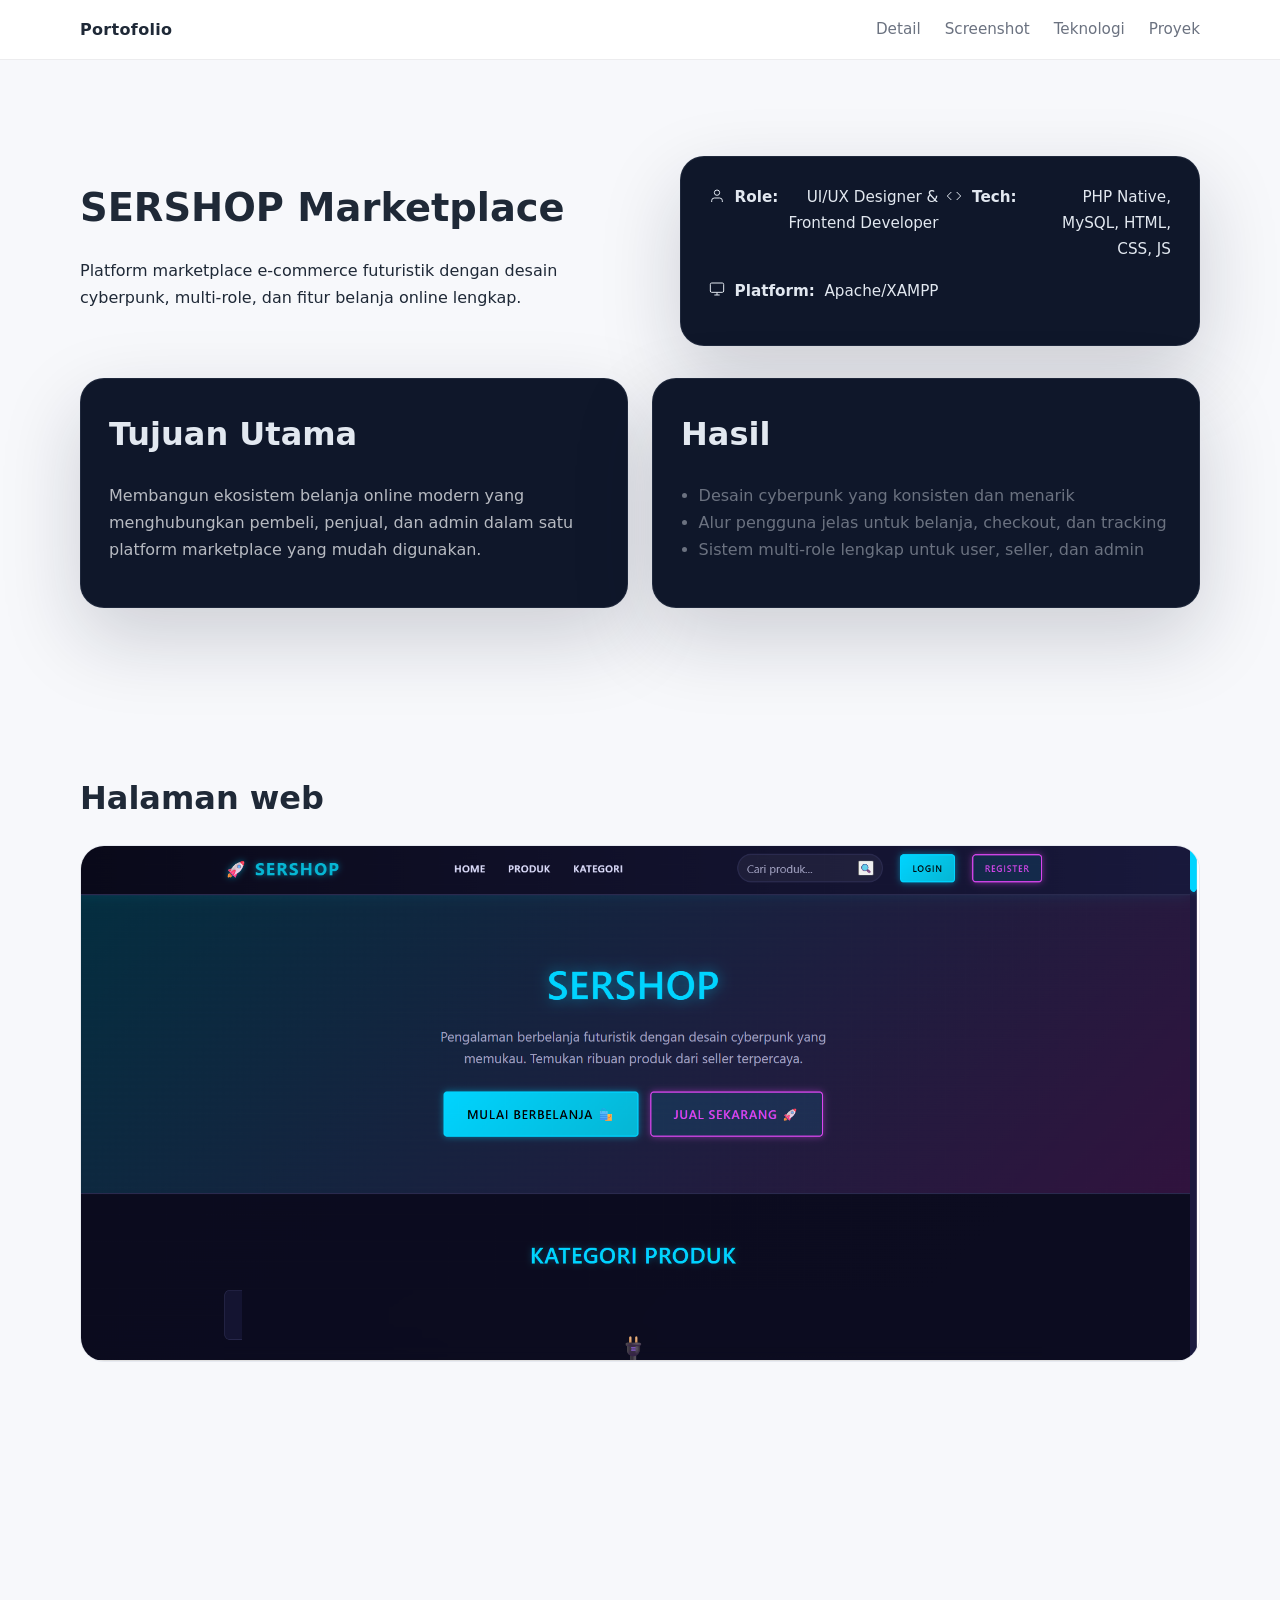
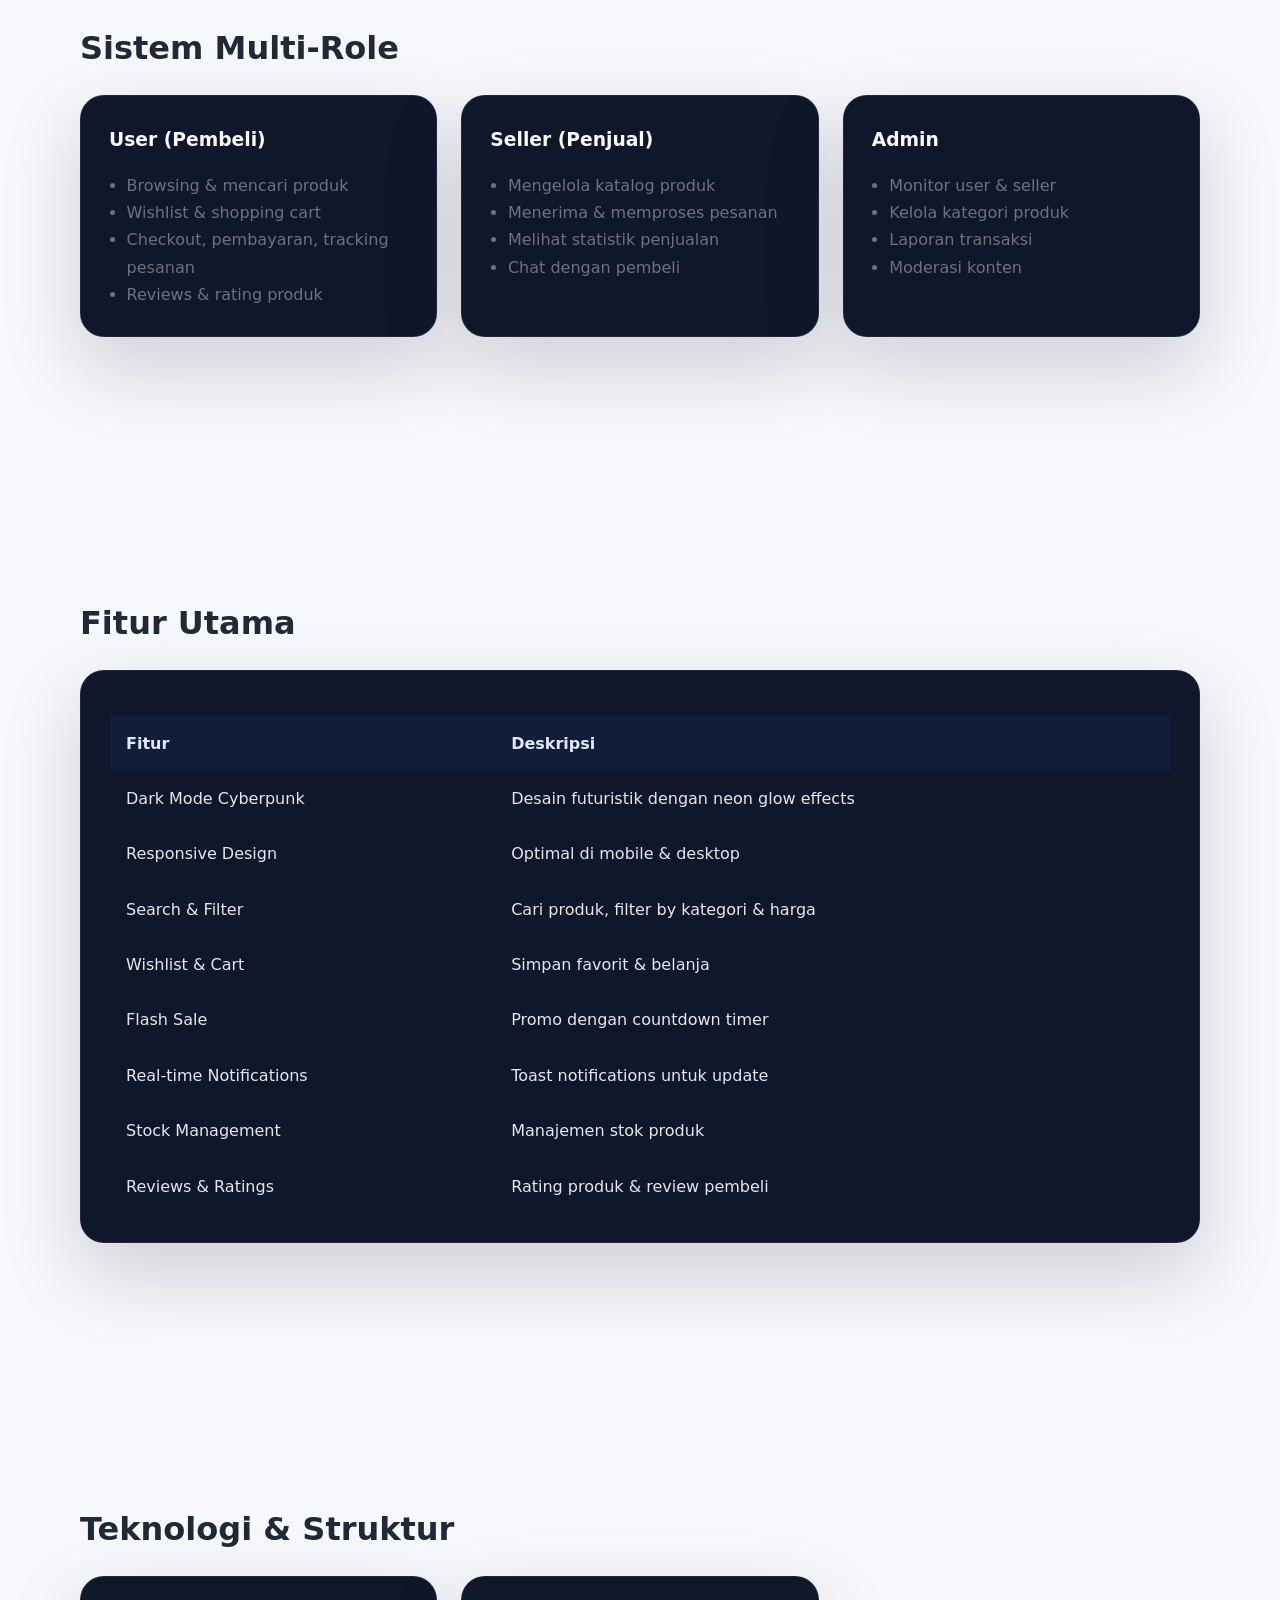
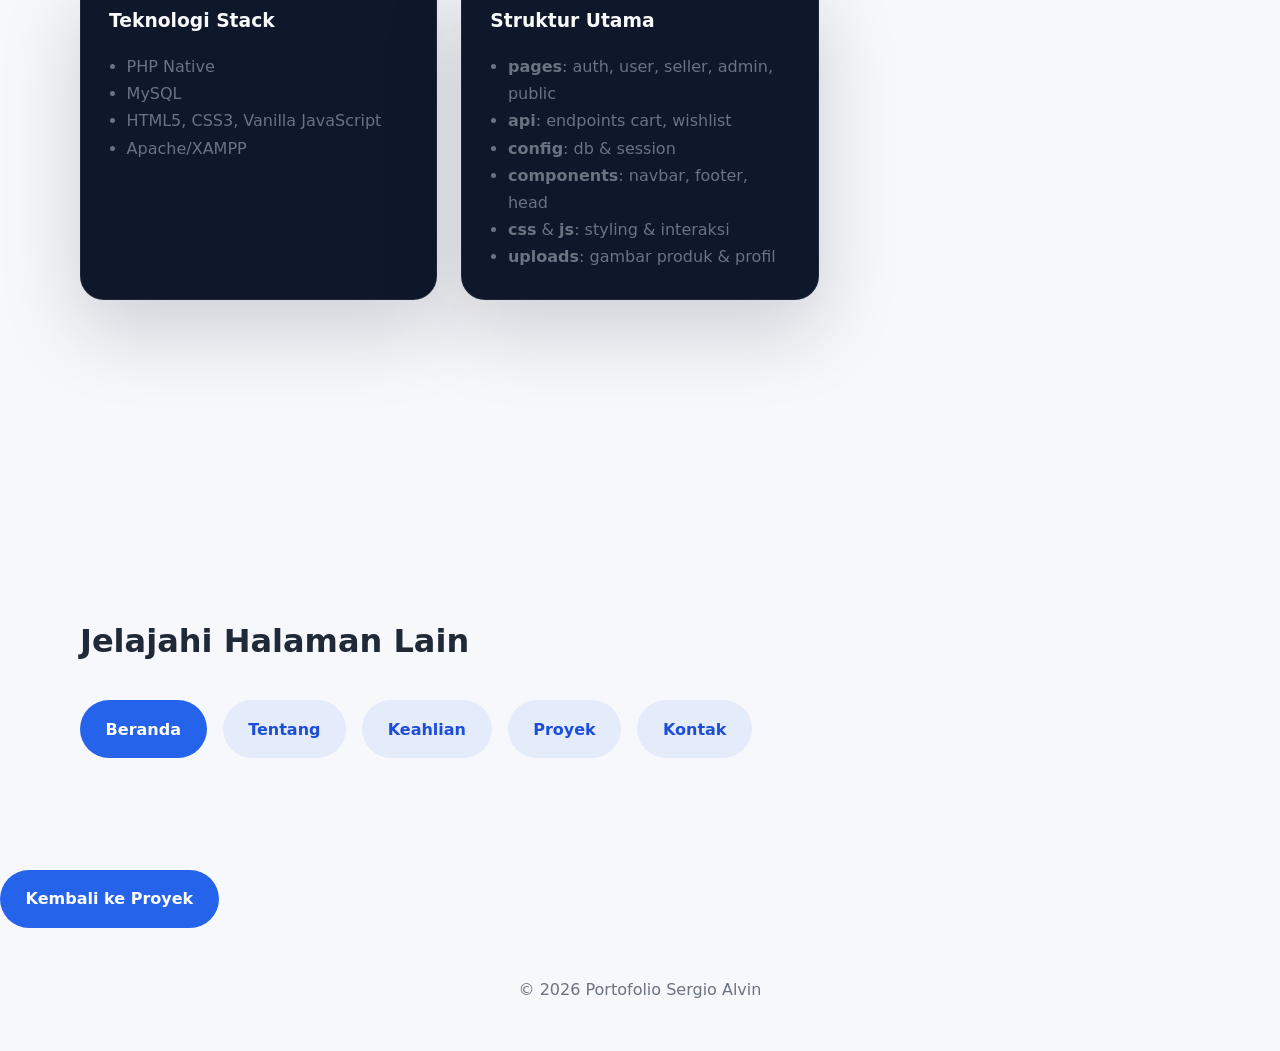
<file: sershop.html>
<!DOCTYPE html>
<html lang="id">
<head>
  <meta charset="utf-8" />
  <meta name="viewport" content="width=device-width,initial-scale=1" />
  <title>SERSHOP — Detail Proyek</title>
  <link rel="stylesheet" href="styles.css" />
</head>
<body>
  <header class="site-header">
    <div class="container header-inner">
      <a href="index.html" class="logo">Portofolio</a>
      <button class="nav-toggle" aria-label="Buka navigasi">
        <span></span><span></span><span></span>
      </button>
      <nav class="site-nav">     
        <a href="#details">Detail</a>
        <a href="#screens">Screenshot</a>
        <a href="#tech">Teknologi</a>
        <a href="projects.html">Proyek</a>
      </nav>
    </div>
  </header>

  <main>
    <section id="details" class="section project-detail">
      <div class="container">
        <div class="project-head">
          <div id="details">
            <h1>SERSHOP Marketplace</h1>
            <p class="muted">Platform marketplace e-commerce futuristik dengan desain cyberpunk, multi-role, dan fitur belanja online lengkap.</p>
          </div>
          <div class="project-meta">
            <div class="project-card project-meta-card">
              <div class="meta-inner">
                <p><span class="meta-icon" aria-hidden="true"><svg viewBox="0 0 24 24" fill="none" stroke="currentColor" stroke-width="1.5" xmlns="http://www.w3.org/2000/svg"><path d="M20 21v-2a4 4 0 0 0-4-4H8a4 4 0 0 0-4 4v2"/><circle cx="12" cy="7" r="4"/></svg></span><strong>Role:</strong> UI/UX Designer & Frontend Developer</p>
                <p><span class="meta-icon" aria-hidden="true"><svg viewBox="0 0 24 24" fill="none" stroke="currentColor" stroke-width="1.5" xmlns="http://www.w3.org/2000/svg"><polyline points="16 18 22 12 16 6"/><polyline points="8 6 2 12 8 18"/></svg></span><strong>Tech:</strong> PHP Native, MySQL, HTML, CSS, JS</p>
                <p><span class="meta-icon" aria-hidden="true"><svg viewBox="0 0 24 24" fill="none" stroke="currentColor" stroke-width="1.5" xmlns="http://www.w3.org/2000/svg"><rect x="2" y="3" width="20" height="14" rx="2" ry="2"/><line x1="8" y1="21" x2="16" y2="21"/><line x1="12" y1="17" x2="12" y2="21"/></svg></span><strong>Platform:</strong> Apache/XAMPP</p>
              </div>
            </div>
          </div>
        </div>

        <div class="project-overview">
          <div class="project-card">
            <h2>Tujuan Utama</h2>
            <p>Membangun ekosistem belanja online modern yang menghubungkan pembeli, penjual, dan admin dalam satu platform marketplace yang mudah digunakan.</p>
          </div>
          <div class="project-card">
            <h2>Hasil</h2>
            <ul>
              <li>Desain cyberpunk yang konsisten dan menarik</li>
              <li>Alur pengguna jelas untuk belanja, checkout, dan tracking</li>
              <li>Sistem multi-role lengkap untuk user, seller, dan admin</li>
            </ul>
          </div>
        </div>

          <section id="screens" class="section project-section">
          <h2>Halaman web</h2>
          <div class="project-screenshot">
            <img src="sershop-screenshot.png" alt="Screenshot SERSHOP" />
          </div>
        </section>

        <section id="tech" class="section project-section">
          <h2>Sistem Multi-Role</h2>
          <div class="project-grid">
            <div class="project-card">
              <h3>User (Pembeli)</h3>
              <ul>
                <li>Browsing & mencari produk</li>
                <li>Wishlist & shopping cart</li>
                <li>Checkout, pembayaran, tracking pesanan</li>
                <li>Reviews & rating produk</li>
              </ul>
            </div>
            <div class="project-card">
              <h3>Seller (Penjual)</h3>
              <ul>
                <li>Mengelola katalog produk</li>
                <li>Menerima & memproses pesanan</li>
                <li>Melihat statistik penjualan</li>
                <li>Chat dengan pembeli</li>
              </ul>
            </div>
            <div class="project-card">
              <h3>Admin</h3>
              <ul>
                <li>Monitor user & seller</li>
                <li>Kelola kategori produk</li>
                <li>Laporan transaksi</li>
                <li>Moderasi konten</li>
              </ul>
            </div>
          </div>
        </section>

        <section class="section project-section">
          <h2>Fitur Utama</h2>
          <div class="project-card">
            <table>
              <tr><th>Fitur</th><th>Deskripsi</th></tr>
              <tr><td>Dark Mode Cyberpunk</td><td>Desain futuristik dengan neon glow effects</td></tr>
              <tr><td>Responsive Design</td><td>Optimal di mobile & desktop</td></tr>
              <tr><td>Search & Filter</td><td>Cari produk, filter by kategori & harga</td></tr>
              <tr><td>Wishlist & Cart</td><td>Simpan favorit & belanja</td></tr>
              <tr><td>Flash Sale</td><td>Promo dengan countdown timer</td></tr>
              <tr><td>Real-time Notifications</td><td>Toast notifications untuk update</td></tr>
              <tr><td>Stock Management</td><td>Manajemen stok produk</td></tr>
              <tr><td>Reviews & Ratings</td><td>Rating produk & review pembeli</td></tr>
            </table>
          </div>
        </section>

        <section class="section project-section">
          <h2>Teknologi & Struktur</h2>
          <div class="project-grid">
            <div class="project-card">
              <h3>Teknologi Stack</h3>
              <ul>
                <li>PHP Native</li>
                <li>MySQL</li>
                <li>HTML5, CSS3, Vanilla JavaScript</li>
                <li>Apache/XAMPP</li>
              </ul>
            </div>
            <div class="project-card">
              <h3>Struktur Utama</h3>
              <ul>
                <li><strong>pages</strong>: auth, user, seller, admin, public</li>
                <li><strong>api</strong>: endpoints cart, wishlist</li>
                <li><strong>config</strong>: db & session</li>
                <li><strong>components</strong>: navbar, footer, head</li>
                <li><strong>css</strong> & <strong>js</strong>: styling & interaksi</li>
                <li><strong>uploads</strong>: gambar produk & profil</li>
              </ul>
            </div>
          </div>
        </section>

      

      </div>
    </section>
  </main>
  <section class="section">
    <div class="container">
      <h2>Jelajahi Halaman Lain</h2>
      <div class="hero-actions">
        <a href="index.html" class="button primary">Beranda</a>
        <a href="about.html" class="button secondary">Tentang</a>
        <a href="skills.html" class="button secondary">Keahlian</a>
        <a href="projects.html" class="button secondary">Proyek</a>
        <a href="contact.html" class="button secondary">Kontak</a>
      </div>
    </div>
  </section>

   <p><a class="button primary" href="projects.html">Kembali ke Proyek</a></p>
      
  <footer class="site-footer">
    <div class="container footer-inner">© 2026 Portofolio Sergio Alvin</div>
  </footer>

  <script src="script.js"></script>
</body>
</html>
</file>
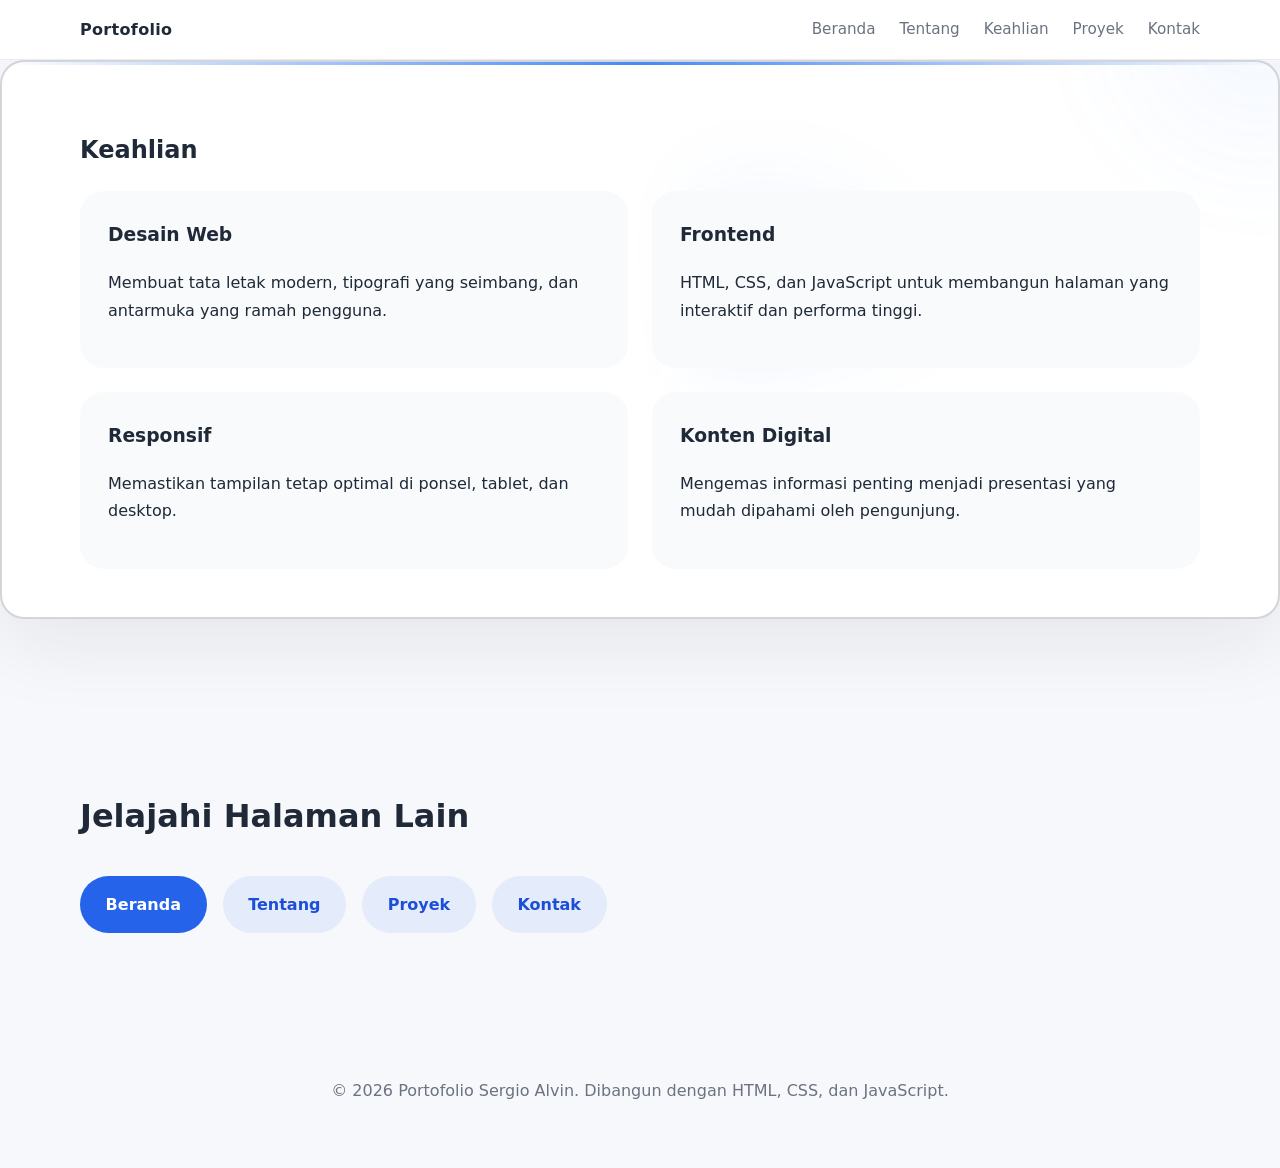
<file: skills.html>
<!DOCTYPE html>
<html lang="id">
<head>
  <meta charset="UTF-8" />
  <meta name="viewport" content="width=device-width, initial-scale=1.0" />
  <title>Keahlian</title>
  <link rel="stylesheet" href="styles.css" />
</head>
<body>
  <header class="site-header">
    <div class="container header-inner">
      <a href="index.html" class="logo">Portofolio</a>
      <button class="nav-toggle" aria-label="Buka navigasi">
        <span></span><span></span><span></span>
      </button>
      <nav class="site-nav">
        <a href="index.html">Beranda</a>
        <a href="about.html">Tentang</a>
        <a href="skills.html">Keahlian</a>
        <a href="projects.html">Proyek</a>
        <a href="contact.html">Kontak</a>
      </nav>
    </div>
  </header>

  <main>
    <section class="section skills-section accent-panel accent-frame">
      <div class="container">
        <h1>Keahlian</h1>
        <div class="skills-grid">
          <div class="skill-card">
            <h3>Desain Web</h3>
            <p>Membuat tata letak modern, tipografi yang seimbang, dan antarmuka yang ramah pengguna.</p>
          </div>
          <div class="skill-card">
            <h3>Frontend</h3>
            <p>HTML, CSS, dan JavaScript untuk membangun halaman yang interaktif dan performa tinggi.</p>
          </div>
          <div class="skill-card">
            <h3>Responsif</h3>
            <p>Memastikan tampilan tetap optimal di ponsel, tablet, dan desktop.</p>
          </div>
          <div class="skill-card">
            <h3>Konten Digital</h3>
            <p>Mengemas informasi penting menjadi presentasi yang mudah dipahami oleh pengunjung.</p>
          </div>
        </div>
      </div>
    </section>
  </main>
  <section class="section">
    <div class="container">
      <h2>Jelajahi Halaman Lain</h2>
      <div class="hero-actions">
        <a href="index.html" class="button primary">Beranda</a>
        <a href="about.html" class="button secondary">Tentang</a>
        <a href="projects.html" class="button secondary">Proyek</a>
        <a href="contact.html" class="button secondary">Kontak</a>
      </div>
    </div>
  </section>

  <footer class="site-footer">
    <div class="container footer-inner">
      <p>© 2026 Portofolio Sergio Alvin. Dibangun dengan HTML, CSS, dan JavaScript.</p>
    </div>
  </footer>

  <script src="script.js"></script>
</body>
</html>
</file>
<file: styles.css>
:root {
  color-scheme: light;
  --bg: #f7f8fb;
  --surface: #ffffff;
  --text: #1f2937;
  --muted: #6b7280;
  --primary: #2563eb;
  --primary-strong: #1d4ed8;
  --shadow: 0 24px 80px rgba(15, 23, 42, 0.08);
  --radius: 24px;
}

* {
  box-sizing: border-box;
}

html {
  scroll-behavior: smooth;
}

body {
  margin: 0;
  font-family: Inter, system-ui, -apple-system, BlinkMacSystemFont, "Segoe UI", sans-serif;
  background: var(--bg);
  color: var(--text);
  line-height: 1.7;
}

img {
  max-width: 100%;
  display: block;
}

.container {
  width: min(1120px, calc(100% - 2rem));
  margin: 0 auto;
}

.site-header {
  position: sticky;
  top: 0;
  z-index: 10;
  background: rgba(255, 255, 255, 0.95);
  backdrop-filter: blur(18px);
  border-bottom: 1px solid rgba(15, 23, 42, 0.08);
  transition: box-shadow 0.25s ease, background 0.25s ease;
}

.site-header.scrolled {
  background: rgba(255, 255, 255, 0.98);
  box-shadow: 0 18px 45px rgba(15, 23, 42, 0.08);
}

.header-inner {
  display: flex;
  align-items: center;
  justify-content: space-between;
  gap: 1rem;
  padding: 1rem 0;
}

.logo {
  color: var(--text);
  font-weight: 700;
  text-decoration: none;
  letter-spacing: 0.02em;
}

.nav-toggle {
  display: none;
  border: none;
  background: transparent;
  cursor: pointer;
  gap: 0.4rem;
  flex-direction: column;
  padding: 0.25rem;
}

.nav-toggle span {
  display: block;
  width: 1.5rem;
  height: 2px;
  background: var(--text);
}

.site-nav {
  display: flex;
  gap: 1.5rem;
}

.site-nav a {
  color: var(--muted);
  text-decoration: none;
  font-size: 0.95rem;
}

.site-nav a:hover {
  color: var(--text);
}

.hero {
  min-height: calc(100vh - 80px);
  display: grid;
  place-items: center;
  padding: 4rem 0;
  background: linear-gradient(180deg, rgba(255, 255, 255, 0.98), rgba(246, 248, 255, 0.95));
}

.hero-content {
  display: grid;
  grid-template-columns: 1.2fr 1fr;
  align-items: center;
  gap: 2rem;
}

.hero-copy {
  max-width: 540px;
}

.hero-trust {
  display: grid;
  gap: 0.75rem;
  margin-top: 2rem;
  color: var(--muted);
  font-size: 0.95rem;
}

.hero-trust-list {
  display: flex;
  flex-wrap: wrap;
  gap: 0.65rem;
}

.hero-trust-list span {
  display: inline-flex;
  align-items: center;
  gap: 0.35rem;
  padding: 0.65rem 1rem;
  border-radius: 999px;
  background: rgba(37, 99, 235, 0.08);
  color: var(--primary-strong);
  font-weight: 600;
}

.hero-card {
  background: linear-gradient(180deg, rgba(255, 255, 255, 0.96), rgba(246, 248, 255, 0.95));
  border-radius: var(--radius);
  padding: 1rem;
  box-shadow: 0 32px 90px rgba(15, 23, 42, 0.08);
  transition: transform 0.35s ease;
}

.hero-card:hover {
  transform: translateY(-8px);
}

.hero-image {
  width: 100%;
  min-height: 340px;
  border-radius: 1.5rem;
  position: relative;
  overflow: hidden;
  background: radial-gradient(circle at top left, rgba(37, 99, 235, 0.2), transparent 30%),
    radial-gradient(circle at bottom right, rgba(245, 158, 11, 0.15), transparent 28%),
    linear-gradient(180deg, rgba(15, 23, 42, 0.95), rgba(30, 41, 59, 0.88));
  transition: transform 0.35s ease, filter 0.35s ease;
}

.hero-image:hover {
  transform: scale(1.01);
}

.hero-badge {
  position: absolute;
  top: 1rem;
  left: 1rem;
  padding: 0.75rem 1rem;
  border-radius: 999px;
  background: rgba(245, 158, 11, 0.18);
  color: #92400e;
  font-weight: 700;
  letter-spacing: 0.06em;
  text-transform: uppercase;
  backdrop-filter: blur(8px);
}

.hero-stats {
  display: grid;
  grid-template-columns: repeat(3, minmax(0, 1fr));
  gap: 1rem;
  margin-top: 1.5rem;
}

.stat-item {
  padding: 1.4rem;
  border-radius: 1.25rem;
  background: rgba(255, 255, 255, 0.9);
  border: 1px solid rgba(37, 99, 235, 0.12);
  box-shadow: 0 18px 40px rgba(37, 99, 235, 0.05);
}

.stat-item strong {
  display: block;
  font-size: 1.5rem;
  margin-bottom: 0.4rem;
}

.stat-item span {
  color: var(--muted);
}

@media (max-width: 900px) {
  .hero-stats {
    grid-template-columns: 1fr;
  }
}

.eyebrow {
  margin: 0 0 1rem;
  color: var(--primary);
  font-weight: 700;
  letter-spacing: 0.12em;
  text-transform: uppercase;
}

.hero h1 {
  margin: 0;
  font-size: clamp(2.75rem, 4vw, 4rem);
  line-height: 1.02;
}

.hero p {
  max-width: 42rem;
  margin-top: 1.25rem;
  color: var(--muted);
}

.hero-actions {
  display: flex;
  gap: 1rem;
  flex-wrap: wrap;
  margin-top: 2rem;
}

.button {
  display: inline-flex;
  align-items: center;
  justify-content: center;
  padding: 0.95rem 1.6rem;
  border-radius: 999px;
  text-decoration: none;
  font-weight: 600;
  transition: transform 0.2s ease, box-shadow 0.2s ease;
  border: none;
  cursor: pointer;
}

.button:hover {
  transform: translateY(-1px);
}

.primary {
  background: var(--primary);
  color: white;
}

.secondary {
  background: rgba(37, 99, 235, 0.09);
  color: var(--primary-strong);
}

.hero-card {
  background: linear-gradient(180deg, rgba(37, 99, 235, 0.12), rgba(255, 255, 255, 0.08));
  border-radius: var(--radius);
  padding: 1rem;
  box-shadow: var(--shadow);
  transition: transform 0.35s ease;
}

.hero-card:hover {
  transform: translateY(-6px);
}

.hero-image {
  width: 100%;
  min-height: 320px;
  border-radius: 1.5rem;
  position: relative;
  overflow: hidden;
  background: radial-gradient(circle at top left, rgba(59, 130, 246, 0.3), transparent 35%),
    radial-gradient(circle at bottom right, rgba(16, 185, 129, 0.25), transparent 30%),
    linear-gradient(180deg, rgba(15, 23, 42, 0.95), rgba(30, 41, 59, 0.9));
  transition: transform 0.35s ease, filter 0.35s ease;
}

.hero-image:hover {
  transform: scale(1.01);
}

.hero-image::before,
.hero-image::after {
  content: '';
  position: absolute;
  border-radius: 50%;
  opacity: 0.6;
}

.hero-image::before {
  width: 120px;
  height: 120px;
  top: 1rem;
  right: -2rem;
  background: rgba(59, 130, 246, 0.35);
  filter: blur(24px);
}

.hero-image::after {
  width: 180px;
  height: 180px;
  bottom: 0;
  left: -2rem;
  background: rgba(14, 165, 233, 0.2);
  filter: blur(28px);
}

.hero-image .shape {
  position: absolute;
  width: 72px;
  height: 72px;
  background: rgba(56, 189, 248, 0.4);
  border: 1px solid rgba(255, 255, 255, 0.18);
  border-radius: 1.25rem;
  backdrop-filter: blur(6px);
}

.hero-image .shape:nth-child(1) {
  top: 2.5rem;
  left: 1.5rem;
}

.hero-image .shape:nth-child(2) {
  top: 5rem;
  right: 2.5rem;
  width: 56px;
  height: 56px;
}

.hero-image .shape:nth-child(3) {
  bottom: 2rem;
  left: 3rem;
  width: 48px;
  height: 48px;
}

.spotlight {
  background: rgba(37, 99, 235, 0.05);
}

.spotlight-grid {
  display: grid;
  grid-template-columns: 1.2fr 1fr;
  gap: 2rem;
  align-items: flex-start;
}

.spotlight-text h2,
.section-heading h2 {
  margin-top: 0.5rem;
  line-height: 1.1;
}

.services-grid {
  display: grid;
  gap: 1.5rem;
  grid-template-columns: repeat(1, minmax(0, 1fr));
}

.service-card {
  padding: 2rem;
  border-radius: 1.75rem;
  background: linear-gradient(180deg, rgba(255, 255, 255, 0.92), rgba(255, 255, 255, 0.75));
  border: 1px solid rgba(37, 99, 235, 0.12);
  box-shadow: 0 24px 60px rgba(59, 130, 246, 0.08);
}

.service-card h3 {
  margin-bottom: 0.75rem;
}

.section-heading {
  display: grid;
  gap: 0.75rem;
  max-width: 42rem;
  margin-bottom: 2rem;
}

.projects-featured {
  background: white;
}

.project-card {
  min-height: 190px;
  padding: 2rem;
  border-radius: 1.75rem;
  background: #0f172a;
  border: 1px solid rgba(255, 255, 255, 0.08);
  box-shadow: 0 30px 80px rgba(15, 23, 42, 0.18);
  transition: transform 0.25s ease, border-color 0.25s ease, box-shadow 0.25s ease;
}

.project-card:hover {
  transform: translateY(-6px);
  border-color: rgba(59, 130, 246, 0.35);
  box-shadow: 0 34px 90px rgba(15, 23, 42, 0.22);
}

.project-card h3 {
  margin-bottom: 0.75rem;
  color: #f8fafc;
}

.project-card p {
  color: rgba(248, 250, 252, 0.72);
}

.project-featured {
  background: linear-gradient(180deg, rgba(15, 23, 42, 0.98), rgba(15, 23, 42, 0.92));
  border: 1px solid rgba(59, 130, 246, 0.18);
}

.cta-section {
  padding-top: 0;
}

.cta-card {
  position: relative;
  display: grid;
  gap: 1.5rem;
  align-items: center;
  padding: 2.5rem;
  border-radius: 2rem;
  background: linear-gradient(180deg, rgba(255, 255, 255, 0.96), rgba(245, 248, 255, 0.96));
  border: 1px solid rgba(37, 99, 235, 0.12);
  box-shadow: 0 32px 90px rgba(15, 23, 42, 0.08);
  overflow: hidden;
}

.cta-card > * {
  position: relative;
  z-index: 1;
}

.cta-card::before {
  content: '';
  position: absolute;
  top: 0;
  left: 0;
  width: 100%;
  height: 4px;
  background: linear-gradient(90deg, rgba(29, 78, 216, 0), rgba(29, 78, 216, 0.9), rgba(59, 130, 246, 0));
  z-index: 2;
}

.cta-card::after {
  content: '';
  position: absolute;
  left: -10%;
  bottom: -10%;
  width: 60%;
  height: 60%;
  background:
    radial-gradient(circle at 15% 85%, rgba(37, 99, 235, 0.12) 0%, rgba(37, 99, 235, 0.08) 20%, transparent 30%),
    radial-gradient(circle at 80% 20%, rgba(59, 130, 246, 0.06) 0%, transparent 25%),
    radial-gradient(circle at 50% 50%, rgba(37, 99, 235, 0.04) 0%, transparent 60%);
  filter: blur(28px);
  transform: rotate(6deg);
  z-index: 0;
  pointer-events: none;
}

.cta-card h2 {
  margin: 0;
  font-size: clamp(2rem, 3vw, 2.7rem);
}

/* Reusable decorative panel (used for CTA, projects highlights) */
.accent-panel {
  position: relative;
  padding: 2.25rem;
  border-radius: 1.5rem;
  background: linear-gradient(180deg, rgba(255,255,255,0.98), rgba(245,248,255,0.98));
  border: 1px solid rgba(15, 23, 42, 0.12);
  box-shadow: 0 30px 80px rgba(15, 23, 42, 0.08);
  overflow: hidden;
}

.accent-panel > * {
  position: relative;
  z-index: 1;
}

.accent-panel::before {
  content: '';
  position: absolute;
  top: 0;
  left: 0;
  width: 100%;
  height: 3px;
  background: linear-gradient(90deg, rgba(29,78,216,0), rgba(59,130,246,0.95), rgba(29,78,216,0));
  z-index: 2;
}

.accent-panel::after {
  content: '';
  position: absolute;
  right: -8%;
  top: -8%;
  width: 55%;
  height: 55%;
  background:
    radial-gradient(circle at 10% 90%, rgba(37,99,235,0.10) 0%, transparent 28%),
    radial-gradient(circle at 85% 15%, rgba(59,130,246,0.06) 0%, transparent 30%);
  filter: blur(30px);
  transform: rotate(-8deg);
  z-index: 0;
  pointer-events: none;
}

.accent-frame {
  border: 2px solid rgba(15, 23, 42, 0.18);
  box-shadow: 0 0 0 1px rgba(15, 23, 42, 0.08), 0 32px 90px rgba(15, 23, 42, 0.08);
}

@media (min-width: 760px) {
  .services-grid {
    grid-template-columns: repeat(3, minmax(0, 1fr));
  }
}

@media (max-width: 900px) {
  .spotlight-grid,
  .projects-grid,
  .cta-card,
  .hero-content,
  .contact-content {
    grid-template-columns: 1fr;
  }
}

.section {
  padding: 6rem 0;
}

.about-section,
.skills-section,
.projects-section,
.contact-section {
  background: white;
  border-radius: var(--radius);
  box-shadow: var(--shadow);
  margin-bottom: 3rem;
  padding: 3rem;
}

.section h2 {
  font-size: clamp(2rem, 2.5vw, 2.5rem);
  margin-bottom: 1.25rem;
}

.about-grid,
.skills-grid,
.projects-grid,
.contact-content {
  display: grid;
  gap: 1.5rem;
}

.about-grid {
  grid-template-columns: repeat(3, minmax(0, 1fr));
}

.about-grid div,
.skill-card,
.project-card,
.contact-form {
  background: #f8fafc;
  padding: 1.75rem;
  border-radius: 1.5rem;
}

.skill-card h3,
.project-card h3 {
  margin-top: 0;
}

.project-card ul {
  margin: 1rem 0 0;
  padding-left: 1.25rem;
  color: var(--muted);
}

.project-card .project-screenshot {
  margin: 1.25rem 0;
  border-radius: 1.5rem;
  overflow: hidden;
  border: 1px solid rgba(255, 255, 255, 0.1);
  box-shadow: inset 0 0 0 1px rgba(255, 255, 255, 0.04);
  position: relative;
}

.project-card .project-screenshot::after {
  content: '';
  position: absolute;
  inset: 0;
  background: linear-gradient(180deg, transparent 35%, rgba(15, 23, 42, 0.18));
  opacity: 0;
  transition: opacity 0.35s ease;
}

.project-card .project-screenshot:hover::after {
  opacity: 1;
}

.project-card .project-screenshot img {
  display: block;
  width: 100%;
  height: auto;
  transition: transform 0.35s ease;
}

.project-card .project-screenshot:hover img {
  transform: scale(1.04);
}

.project-link {
  display: block;
  color: inherit;
  text-decoration: none;
}

.project-link:hover .project-card {
  transform: translateY(-4px);
  transition: transform 0.18s ease;
}

.project-featured {
  border: 1px solid rgba(37, 99, 235, 0.18);
  background: rgba(59, 130, 246, 0.06);
}

.skills-grid {
  grid-template-columns: repeat(2, minmax(0, 1fr));
}

.projects-grid {
  grid-template-columns: repeat(3, minmax(0, 1fr));
}

.project-card {
  min-height: 190px;
}

.reveal-hidden {
  opacity: 0;
  transform: translateY(30px);
  transition: opacity 0.75s ease, transform 0.75s ease;
}

.reveal-hidden.visible {
  opacity: 1;
  transform: translateY(0);
}

.contact-content {
  grid-template-columns: 1.1fr 1fr;
  align-items: start;
}

.contact-list {
  list-style: none;
  padding: 0;
  margin: 1.5rem 0 0;
  display: grid;
  gap: 0.75rem;
}

.contact-list a {
  color: var(--primary-strong);
  text-decoration: none;
}

.contact-form label {
  display: block;
  margin-bottom: 1rem;
  color: var(--text);
  font-weight: 600;
}

.contact-form input,
.contact-form textarea {
  width: 100%;
  border: 1px solid #e2e8f0;
  border-radius: 1rem;
  padding: 0.95rem 1rem;
  font: inherit;
  margin-top: 0.5rem;
  background: white;
}

.site-footer {
  padding: 2rem 0 3rem;
  text-align: center;
  color: var(--muted);
}

@media (max-width: 900px) {
  .hero-content,
  .contact-content {
    grid-template-columns: 1fr;
  }

  .about-grid,
  .skills-grid,
  .projects-grid {
    grid-template-columns: 1fr;
  }
}

table {
  width: 100%;
  border-collapse: collapse;
  margin: 1rem 0 0;
}

table th,
table td {
  border: 1px solid rgba(15, 23, 42, 0.08);
  padding: 0.85rem 1rem;
  text-align: left;
}

table th {
  background: rgba(37, 99, 235, 0.08);
}

@media (max-width: 640px) {
  table th,
  table td {
    display: block;
    width: 100%;
  }
}

.project-detail .project-head {
  display: grid;
  grid-template-columns: 1fr auto;
  gap: 2rem;
  align-items: center;
  margin-bottom: 2rem;
}

.project-detail .project-meta {
  display: grid;
  gap: 0.75rem;
  justify-content: end;
  text-align: right;
  color: var(--muted);
}

/* Dark meta card used in project detail pages (like SERSHOP) */
.project-meta-card {
  background: #0f172a;
  color: #e2e8f0;
  border: 1px solid rgba(148, 163, 184, 0.08);
  padding: 1rem;
  border-radius: 1rem;
  max-width: 360px;
}

.project-meta-card .meta-inner p {
  margin: 0 0 0.5rem;
  color: inherit;
  font-size: 0.95rem;
  display: flex;
  gap: 0.6rem;
  align-items: flex-start;
}

.project-meta-card a {
  color: #38bdf8;
  text-decoration: none;
  transition: color 0.2s ease;
}

.project-meta-card a:hover {
  color: #0ea5e9;
  text-decoration: underline;
}

.meta-icon svg {
  width: 1rem;
  height: 1rem;
  flex: 0 0 1rem;
  margin-top: 0.15rem;
  color: inherit;
}

/* Responsive two-column layout for meta details on wide screens */
.project-meta-card .meta-inner {
  display: grid;
  gap: 0.5rem;
  align-items: start;
}

@media (min-width: 900px) {
  .project-meta-card {
    max-width: 520px;
  }

  .project-meta-card .meta-inner {
    grid-template-columns: 1fr 1fr;
  }

  /* keep meta container aligned to the right inside project head */
  .project-detail .project-meta {
    justify-content: end;
  }
}

/* Heading style to match SERSHOP: slightly larger and stronger */
.project-detail .project-head h1 {
  font-size: clamp(2rem, 3vw, 2.5rem);
  color: var(--text);
  margin: 0 0 0.5rem;
}

.project-overview,
.project-grid {
  display: grid;
  gap: 1.5rem;
}

.project-overview {
  grid-template-columns: repeat(2, minmax(0, 1fr));
  margin-bottom: 2rem;
}

.project-grid {
  grid-template-columns: repeat(3, minmax(0, 1fr));
}

.project-card {
  background: #0f172a;
  color: #e2e8f0;
  border: 1px solid rgba(148, 163, 184, 0.12);
  padding: 1.75rem;
  border-radius: 1.5rem;
}

.project-card h2,
.project-card h3 {
  margin-top: 0;
}

.project-card ul {
  padding-left: 1.1rem;
}

.project-section {
  margin-top: 2.5rem;
}

.project-detail .project-head .eyebrow {
  margin-bottom: 0.75rem;
}

.project-detail .project-head h1 {
  margin-bottom: 0.75rem;
}

.project-screenshot {
  margin-top: 1.25rem;
  overflow: hidden;
  border-radius: 1.5rem;
  border: 1px solid rgba(148, 163, 184, 0.16);
}

.project-screenshot img {
  width: 100%;
  display: block;
}

@media (max-width: 900px) {
  .project-overview,
  .project-grid {
    grid-template-columns: 1fr;
  }

  .project-detail .project-head {
    grid-template-columns: 1fr;
    text-align: left;
  }

  .project-detail .project-meta {
    justify-content: start;
    text-align: left;
  }
}

@media (max-width: 720px) {
  .header-inner {
    flex-wrap: wrap;
  }

  .nav-toggle {
    display: flex;
  }

  .site-nav {
    width: 100%;
    flex-direction: column;
    gap: 0.75rem;
    max-height: 0;
    overflow: hidden;
    transition: max-height 0.3s ease;
  }

  .site-nav.open {
    max-height: 18rem;
  }
}
</file>
